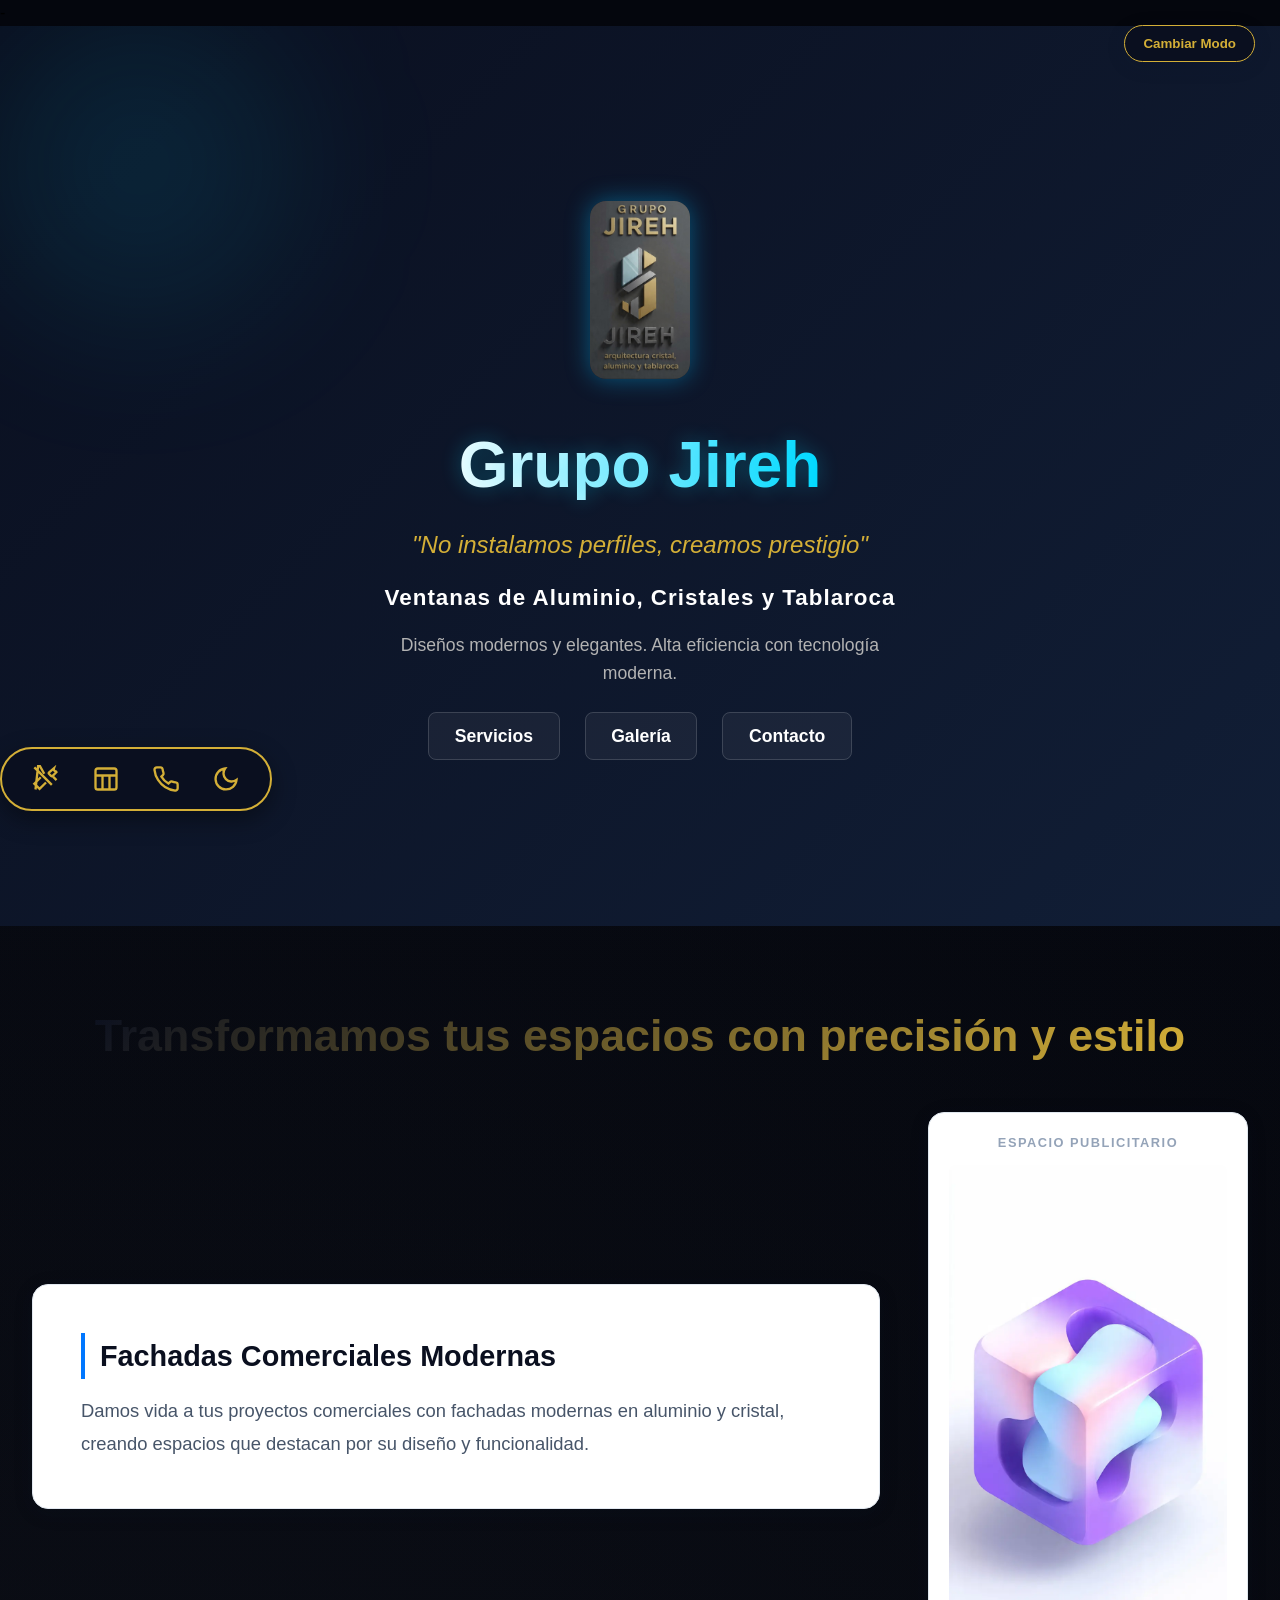
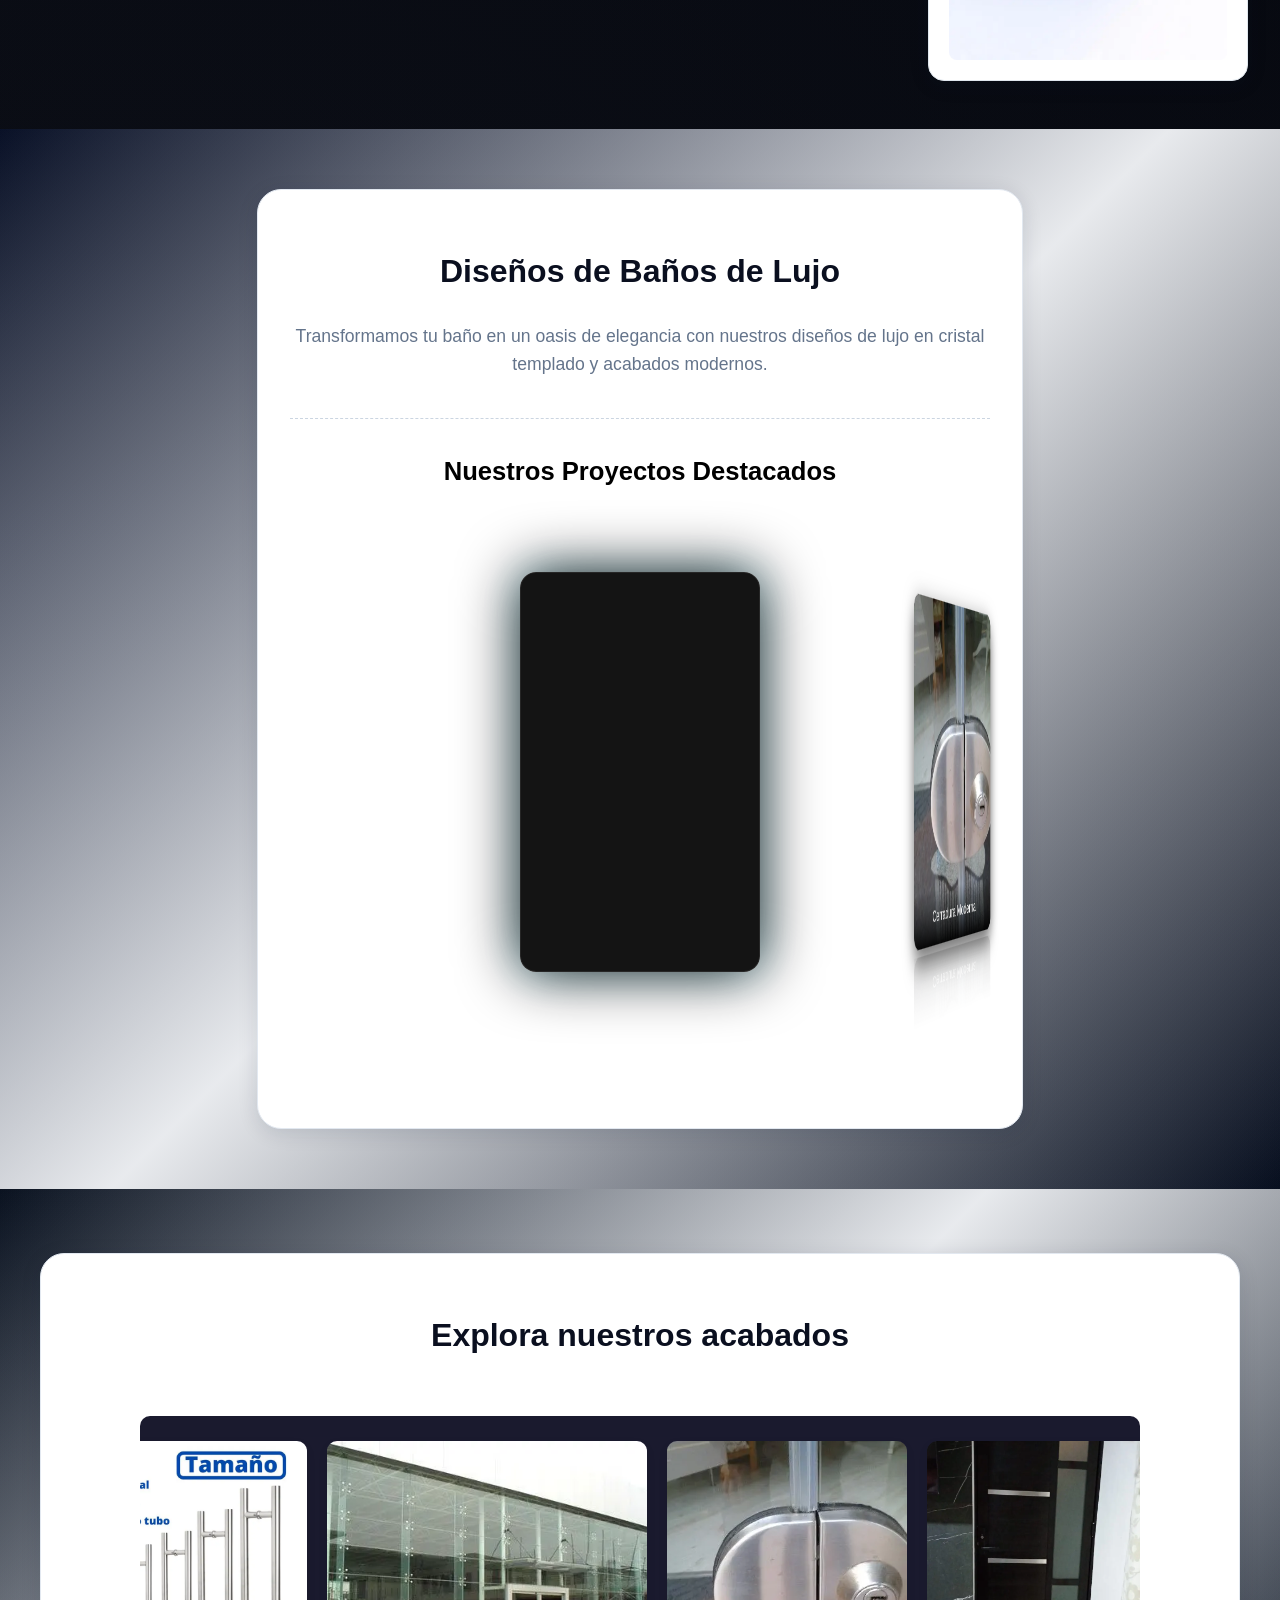
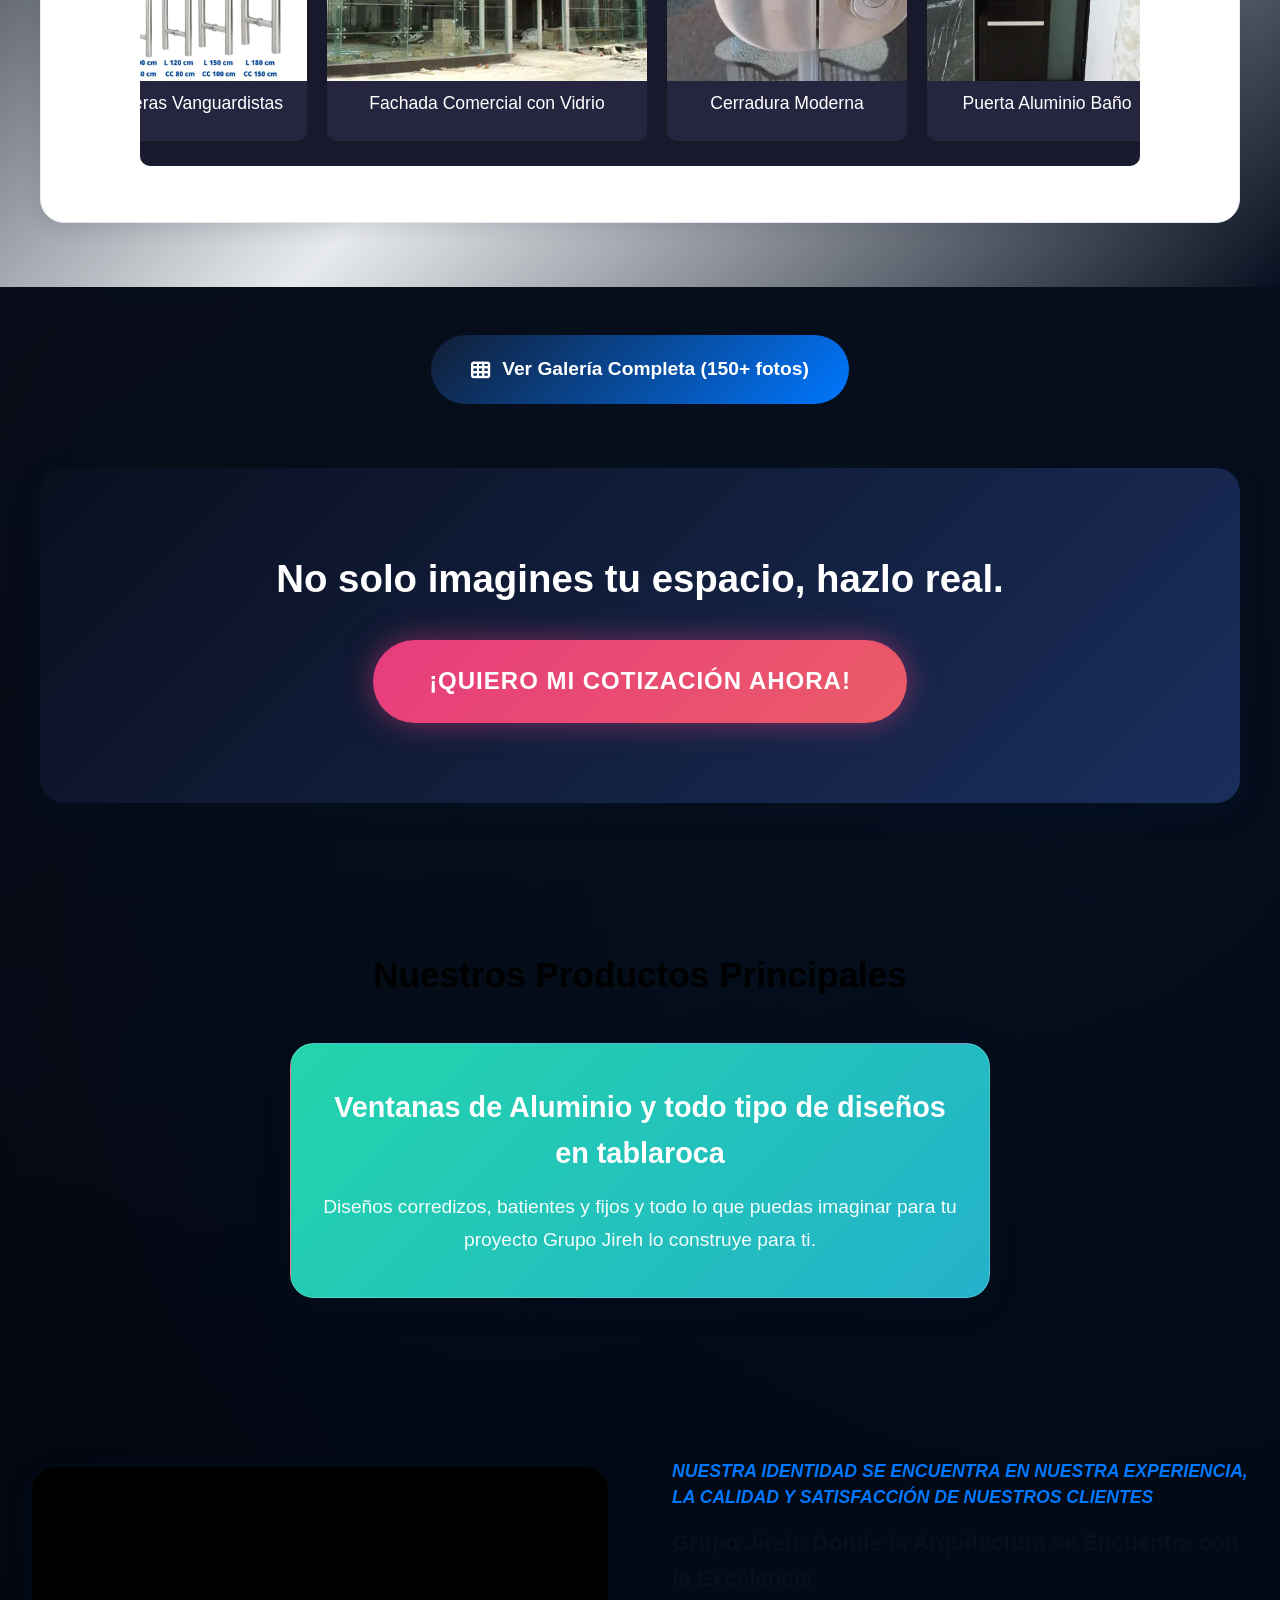
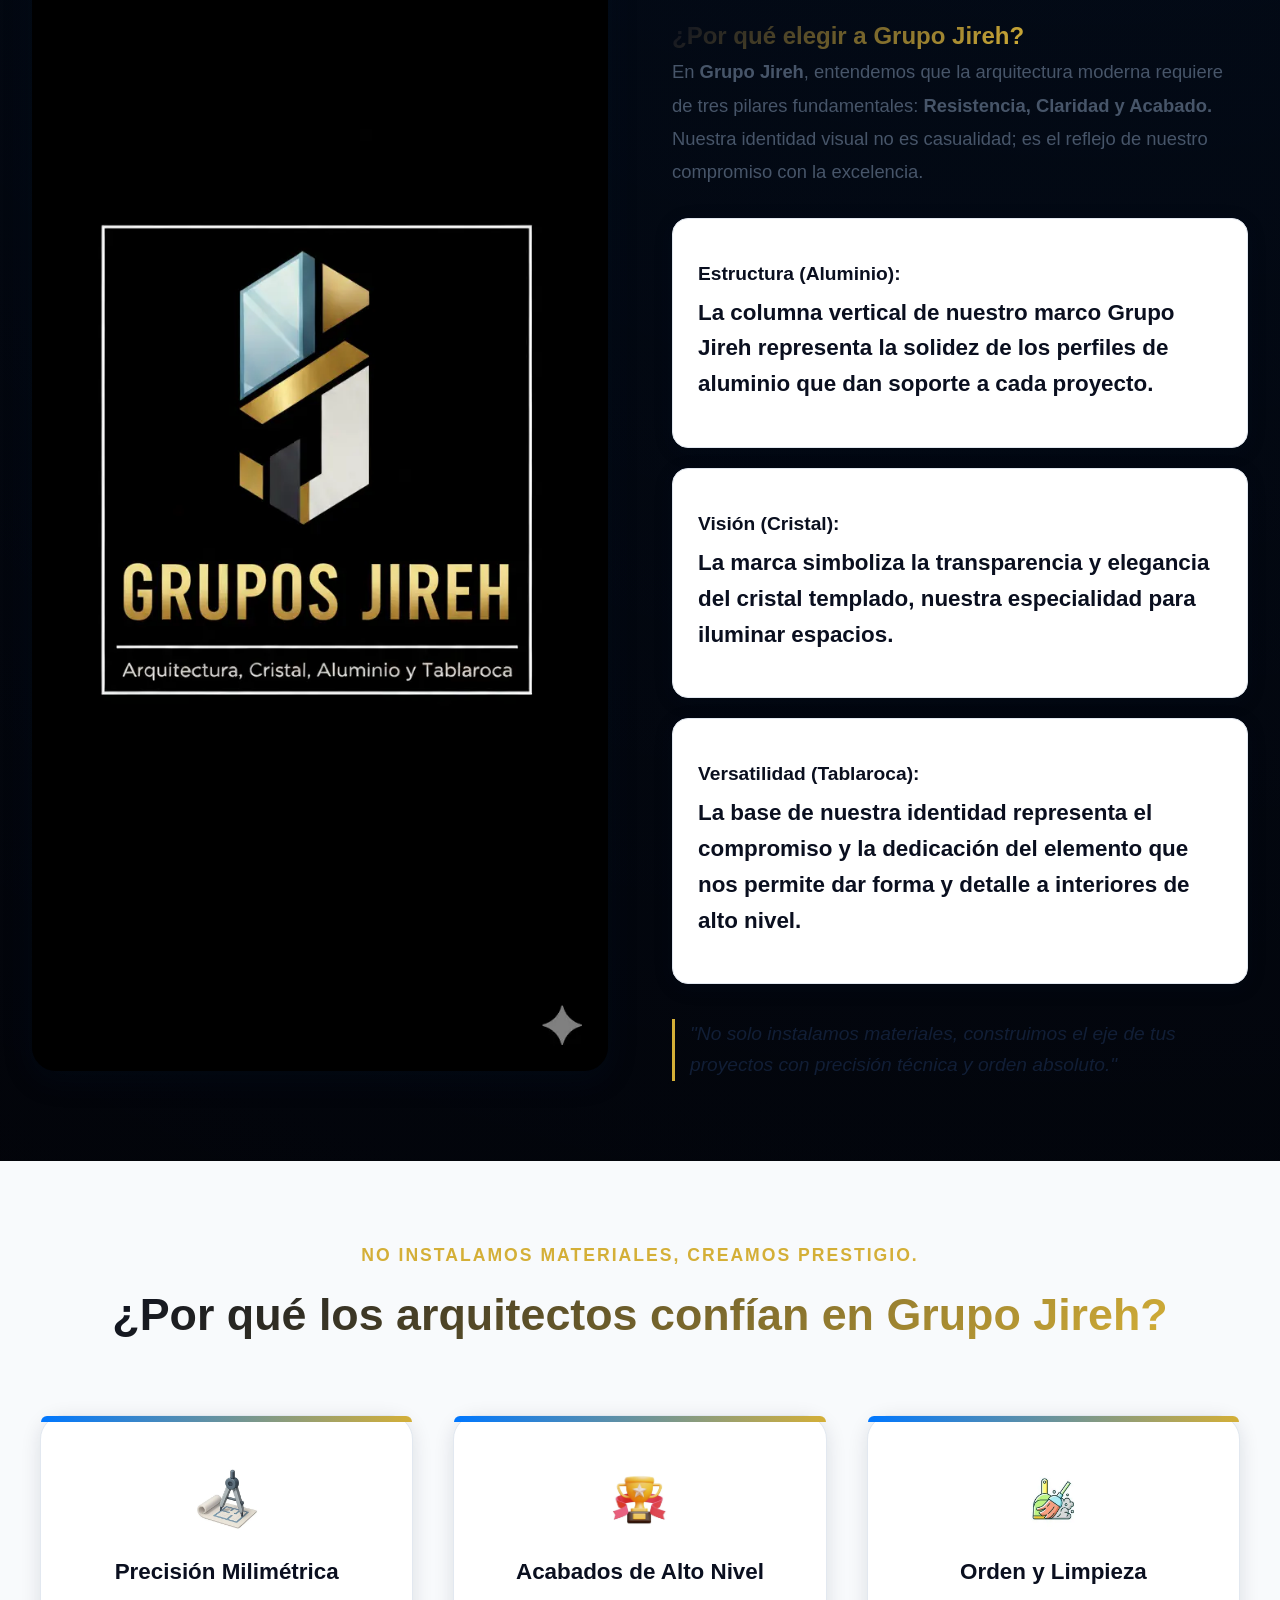
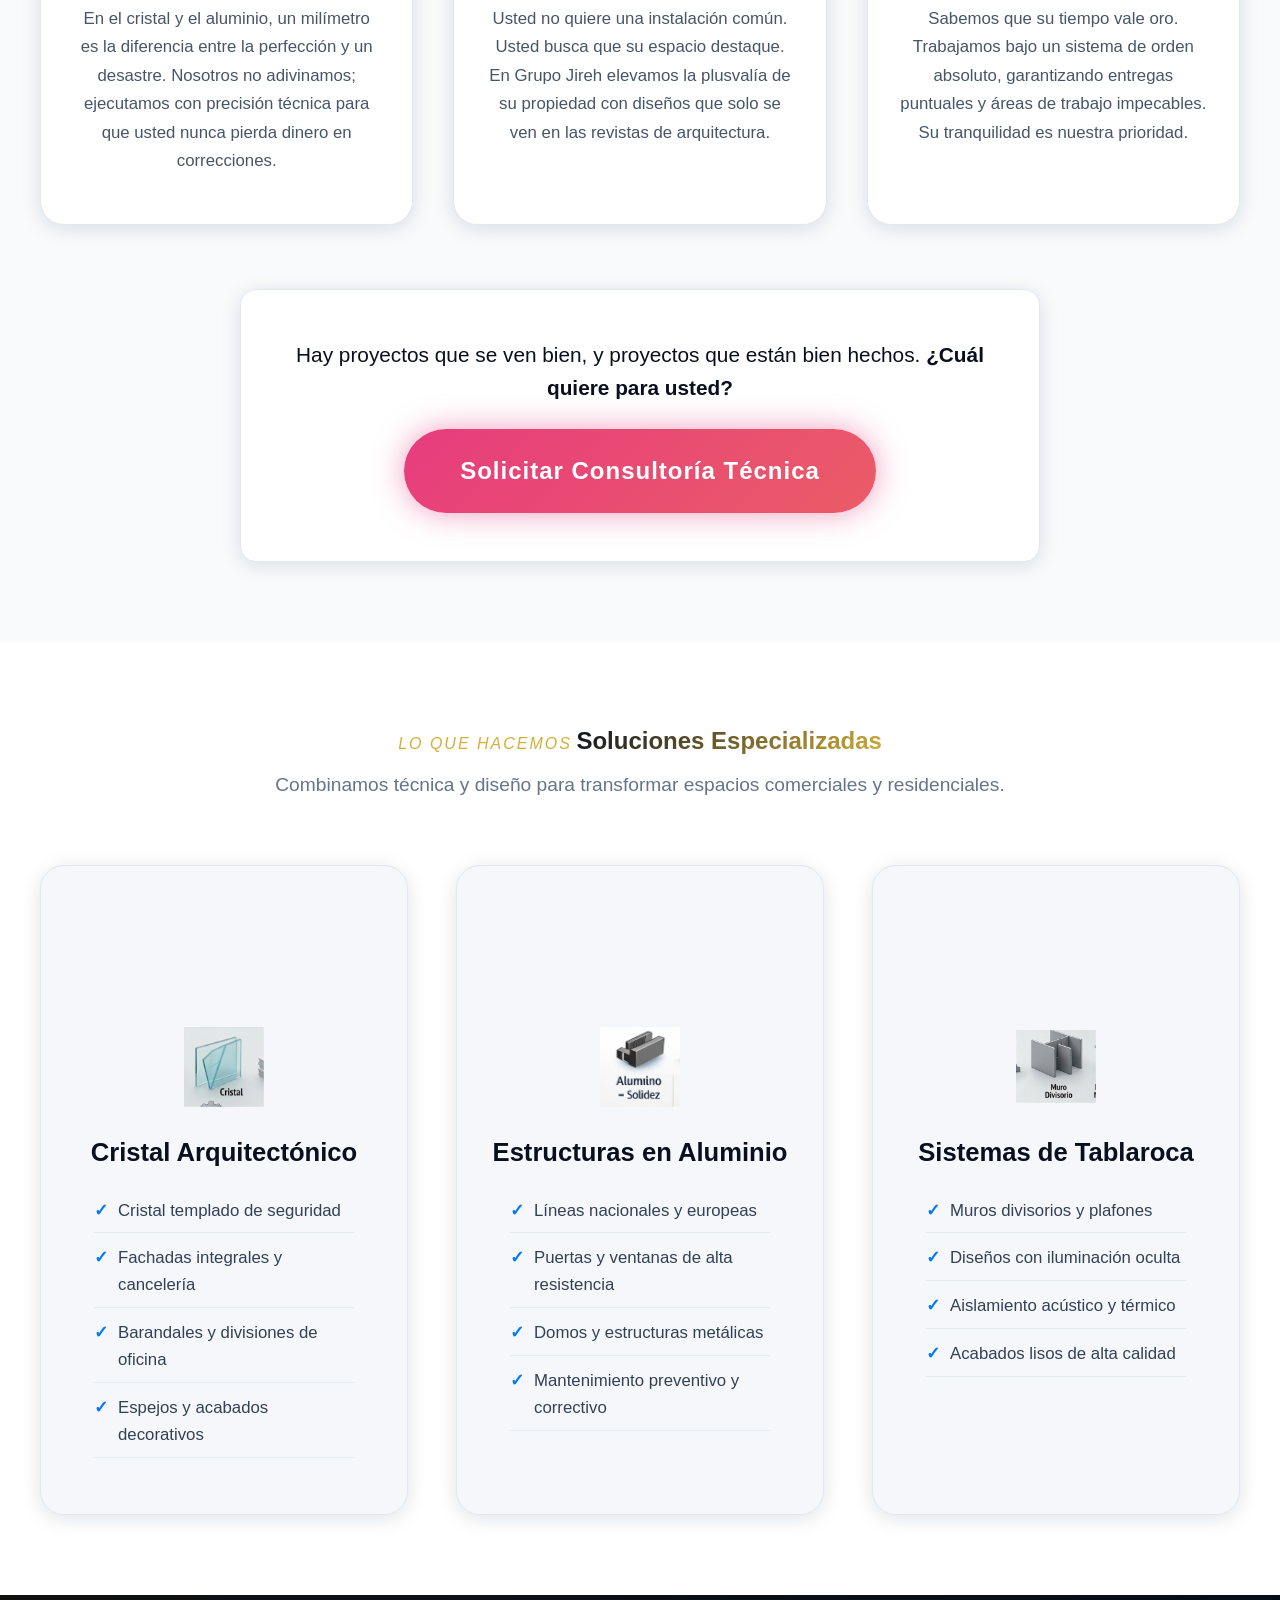
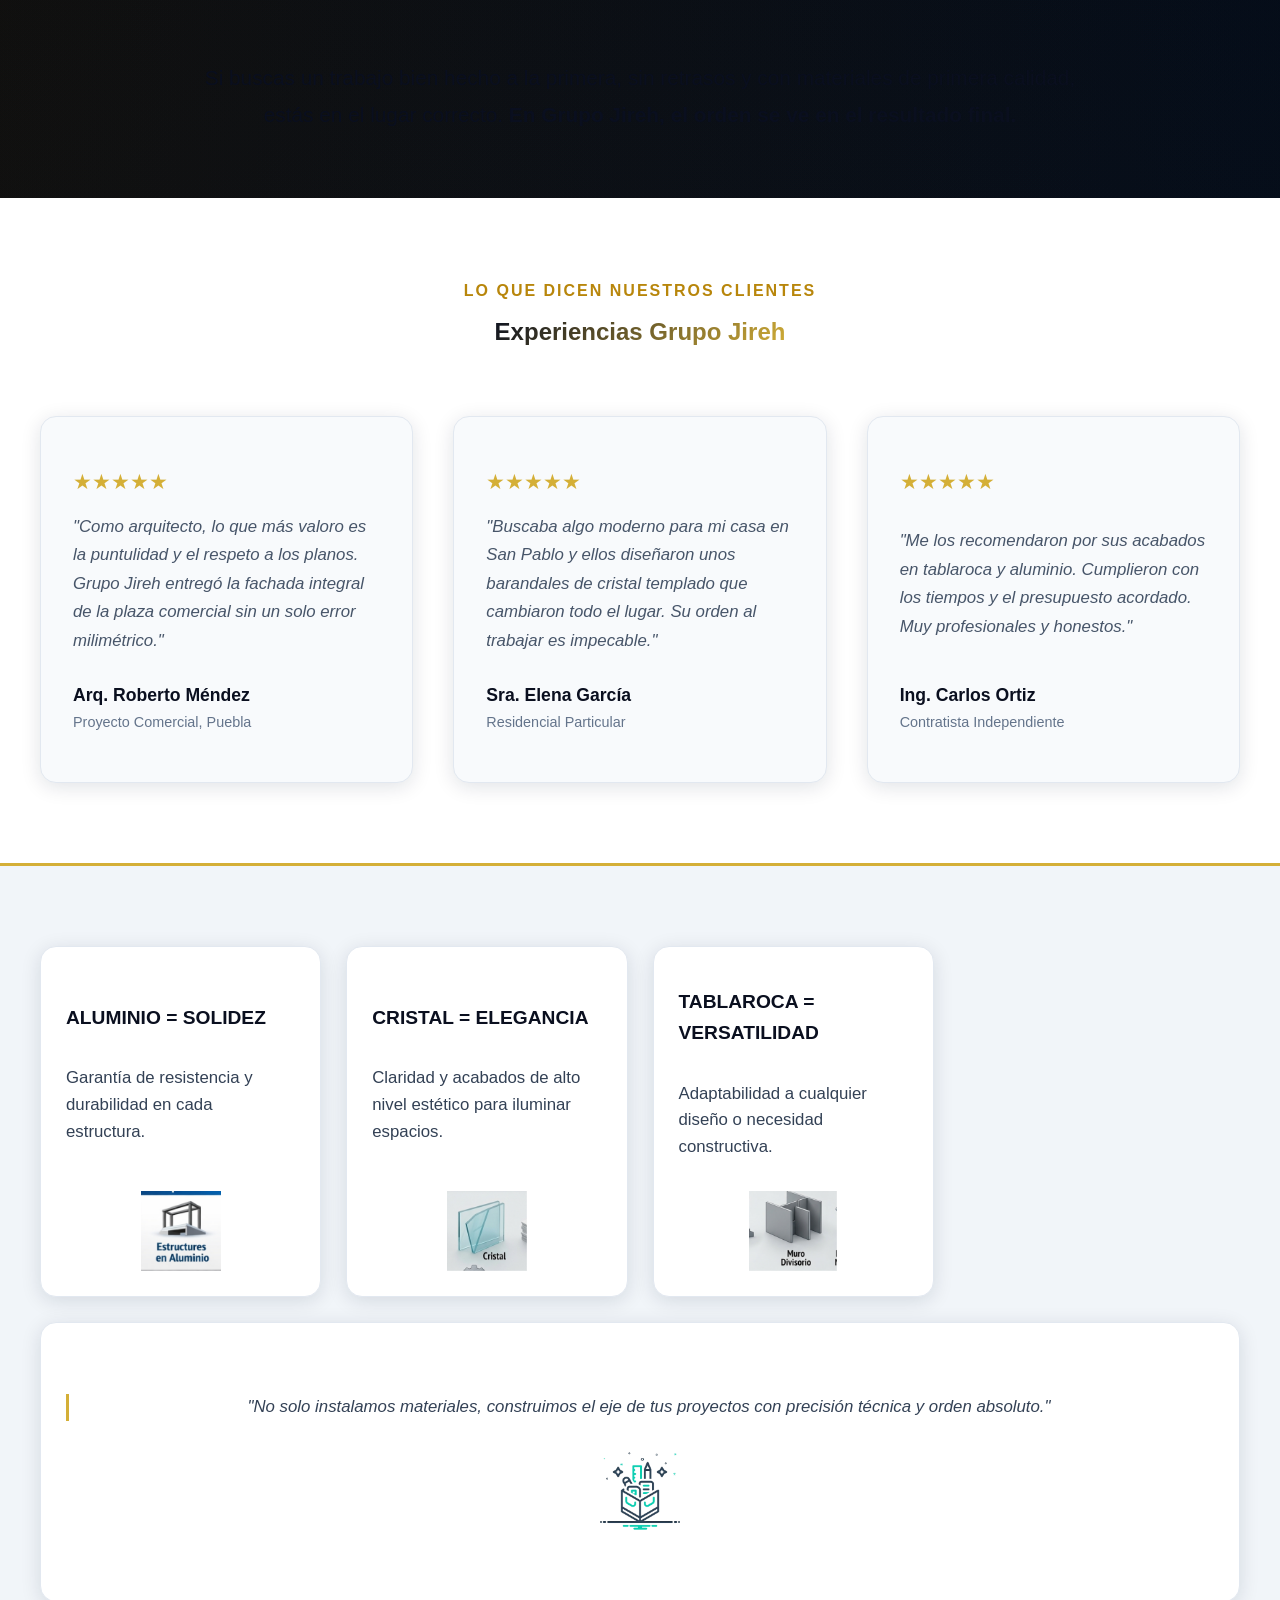
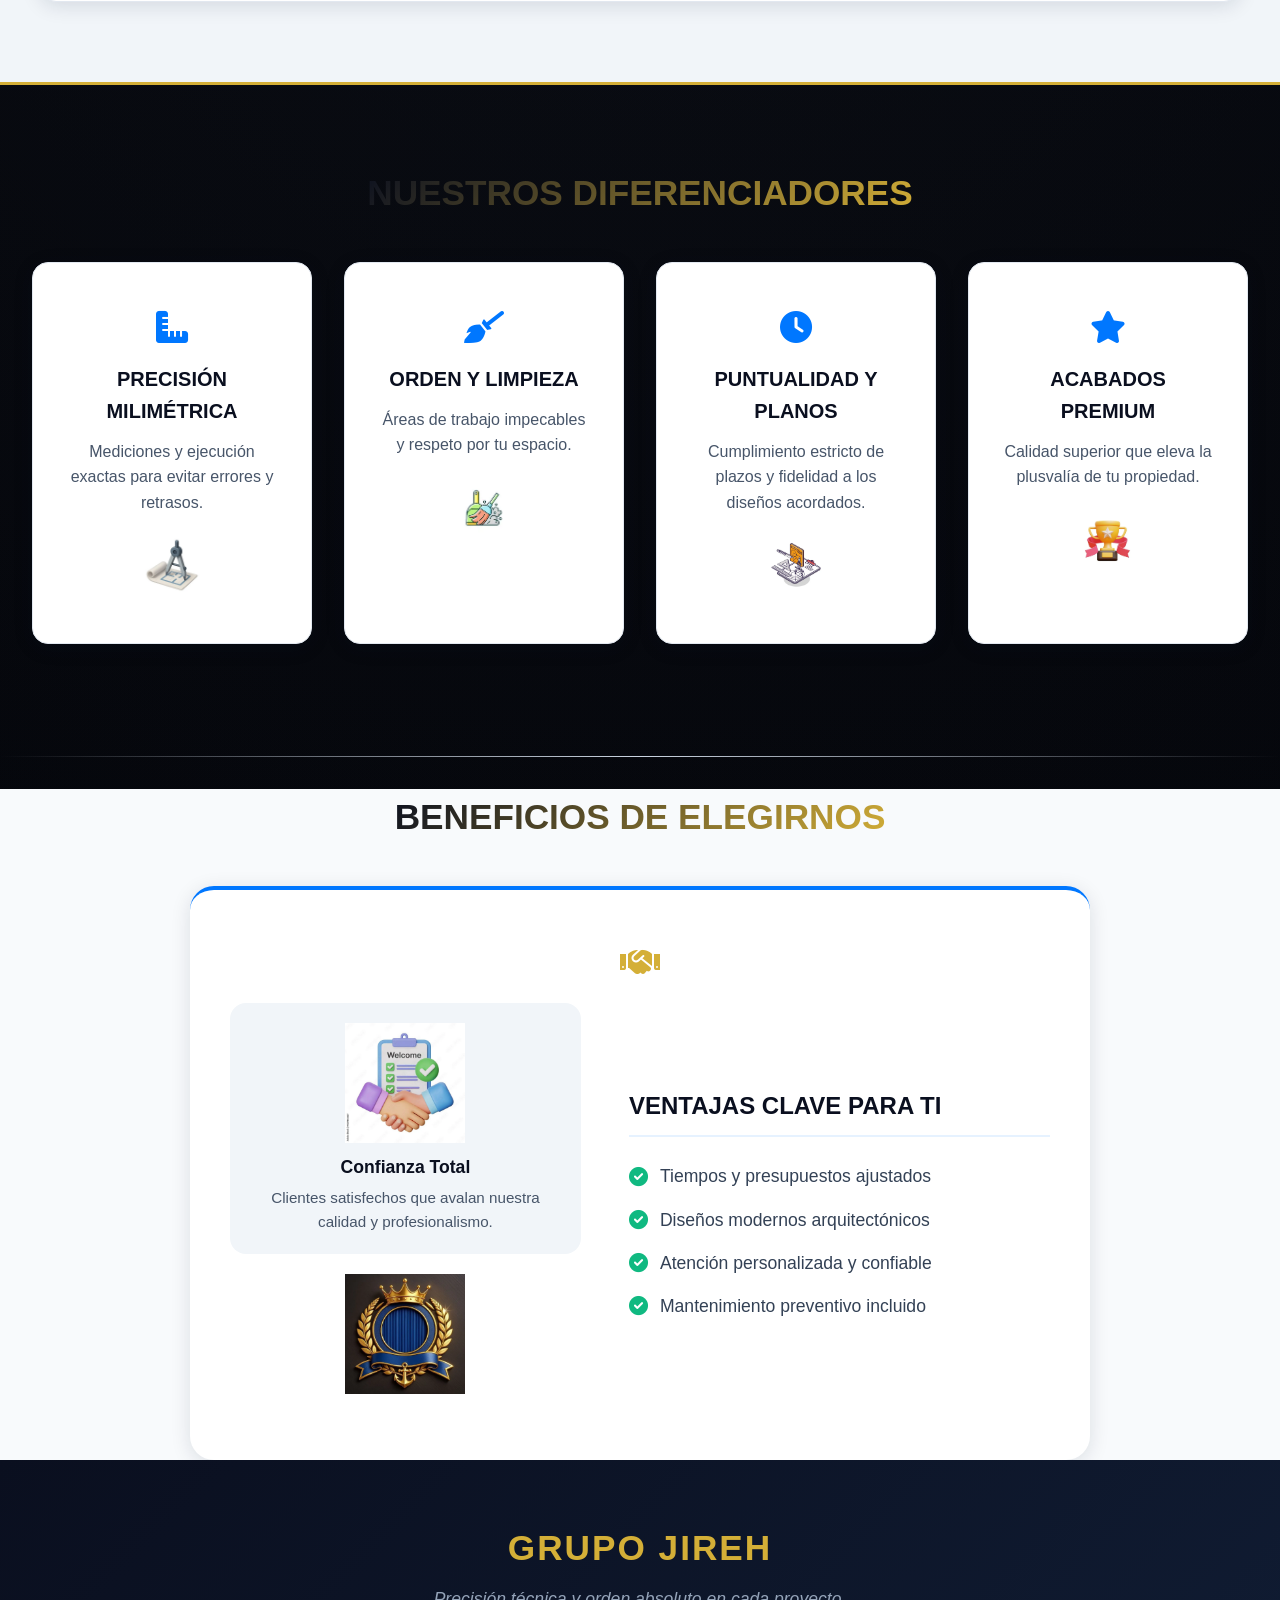
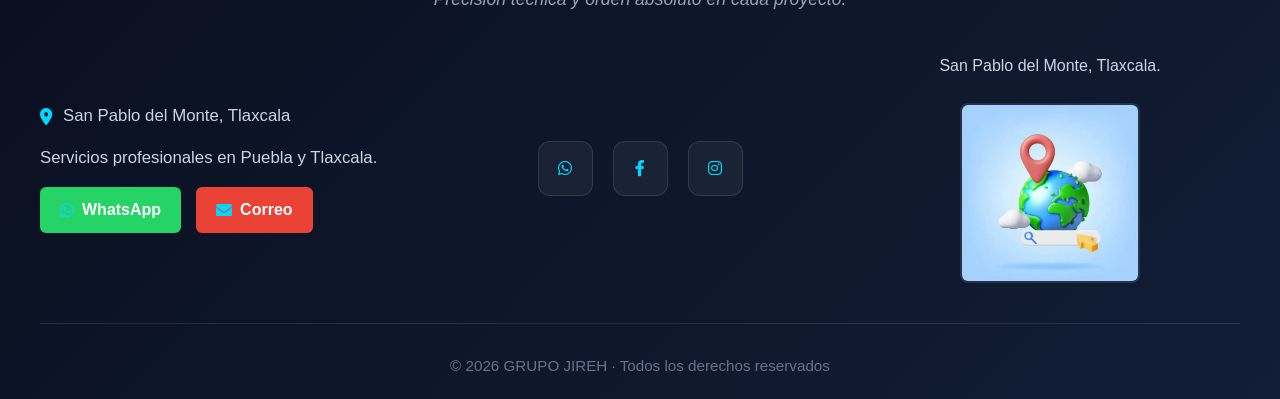
<file: index.html>
<!DOCTYPE html>
<html lang="es">

<head>
    <meta charset="UTF-8">
    <meta name="viewport" content="width=device-width, initial-scale=1.0">
    <title>Bienvenido a Grupo Jireh</title>
    <link rel="stylesheet" href="https://cdnjs.cloudflare.com/ajax/libs/font-awesome/6.0.0/css/all.min.css">
    <link rel="stylesheet" href="caruseles.css">
    -
    <link rel="stylesheet" href="jireh.css">




</head>

<body>
    <header>
        <div class="header-principal">
            <div class="hero-section">
                <div class="cuadro-titulo">
                    <img src="imagen/logo-grtis-jire.webp" alt="Logo Grupo Jireh - Soluciones en aluminio y cristal"
                        loading="lazy" width="100" height="100">
                    <h2 class="texto-cian-logo">Grupo Jireh</h2>
                    <h3 class="subtitulo">"No instalamos perfiles, creamos prestigio"</h3>
                    <h4>Ventanas de Aluminio, Cristales y Tablaroca</h4>
                    <p>Diseños modernos y elegantes. Alta eficiencia con tecnología moderna.</p>
                    <nav class="navbar">
                        <ul class="navbar-links">
                            <li><a href="productos.html">Servicios</a></li>
                            <li><a href="galeria-2026.html">Galería</a></li>
                            <li><a href="#contacto">Contacto</a></li>
                        </ul>
                    </nav>
                </div>
            </div>
        </div>
    </header>

    <section class="lomejor">
        <div class="contenedor-lomejor">
            <h2 class="titulo-galeria">Transformamos tus espacios con precisión y estilo</h2>
        </div>
        <div class="seccion-info-flex">
            <div class="texto-columna">
                <h3>Fachadas Comerciales Modernas</h3>
                <p>Damos vida a tus proyectos comerciales con fachadas modernas en aluminio y cristal, creando espacios
                    que destacan por su diseño y funcionalidad.</p>
            </div>
            <aside class="ad-container ad-sidebar-standard">
                <p class="ad-label">Espacio Publicitario</p>
                <a href="#contacto">
                    <img src="imagen/icono-grupo-jireh/cubo-moderno.webp" alt="Publicidad Grupo Jireh" class="ad-image">
                </a>
            </aside>
        </div>
    </section>

    <section class="seccion-galeria" id="galeria">
        <div class="contenedor-galeria">
            <div class="card-galeria">
                <h3>Diseños de Baños de Lujo</h3>
                <p>Transformamos tu baño en un oasis de elegancia con nuestros diseños de lujo en cristal templado y
                    acabados modernos.</p>

                <div class="proyectos-destacados">
                    <h2>Nuestros Proyectos Destacados</h2>
                    <div id="carrusel-proyectos-3d"></div>
                    <div class="controles-3d">
                        <!---    <button id="btn-anterior-3d" class="btn-nav">❮</button>   -->
                        <!---   <button id="btn-siguiente-3d" class="btn-nav">❯</button>   -->
                    </div>
                </div>
            </div>
        </div>
    </section>

    <section class="seccion-galeria">
        <div class="card-galeria">
            <h3>Explora nuestros acabados</h3>
            <div class="filtros-galeria"></div>
            <div id="carrusel-simple"></div>
        </div>
    </section>

    <div class="contenedor-ver-mas">
        <a href="galeria-2026.html" class="btn-ver-mas">
            <i class="fas fa-th"></i> Ver Galería Completa (150+ fotos)
        </a>
    </div>

    <section class="cotisar">
        <div class="contenedor-cotizar">
            <p class="frase-incitadora">No solo imagines tu espacio, hazlo real.</p>
            <a href="https://wa.me/522226597804" class="btn-psicologico">¡QUIERO MI COTIZACIÓN AHORA!</a>
        </div>
    </section>


    <section id="productos">
        <h3>Nuestros Productos Principales</h3>
        <div class="tarjeta-producto">
            <h4>Ventanas de Aluminio y todo tipo de diseños en tablaroca</h4>
            <p>Diseños corredizos, batientes y fijos y todo lo que puedas imaginar para tu proyecto Grupo Jireh lo
                construye para ti.</p>
        </div>
    </section>

    <section id="nosotros" class="seccion-premium">
        <div class="contenedor-nosotros">
            <div class="columna-imagen">
                <img src="imagen/logo-jireh.webp" alt="Logotipo Grupo Jireh" class="logo-nosotros">
            </div>

            <div class="columna-texto">
                <span class="subtitulo">Nuestra Identidad se encuentra en nuestra experiencia, la calidad y satisfacción
                    de nuestros clientes</span>
                <p>Grupo Jireh: Donde la Arquitectura se Encuentra con la Excelencia</p>
                <h2>¿Por qué elegir a Grupo Jireh?</h2>

                <p class="descripcion-principal">
                    En <strong>Grupo Jireh</strong>, entendemos que la arquitectura moderna requiere de tres pilares
                    fundamentales:
                    <strong>Resistencia, Claridad y Acabado.</strong> Nuestra identidad visual no es casualidad; es el
                    reflejo de nuestro compromiso con la excelencia.
                </p>

                <div class="puntos-clave">
                    <div class="item-clave">
                        <div class="linea-color aluminio"></div>
                        <p><strong>Estructura (Aluminio):</strong> La columna vertical de nuestro marco Grupo Jireh
                            representa la solidez de los perfiles de aluminio que dan soporte a cada proyecto.</p>
                    </div>
                    <div class="item-clave">
                        <div class="linea-color cristal"></div>
                        <p><strong>Visión (Cristal):</strong> La marca simboliza la transparencia y elegancia del
                            cristal templado, nuestra especialidad para iluminar espacios.</p>
                    </div>
                    <div class="item-clave">
                        <div class="linea-color tablaroca"></div>
                        <p><strong>Versatilidad (Tablaroca):</strong> La base de nuestra identidad representa el
                            compromiso y la dedicación del elemento que nos permite dar forma y detalle a interiores de
                            alto nivel.</p>
                    </div>
                </div>

                <p class="frase-cierre">
                    <em>"No solo instalamos materiales, construimos el eje de tus proyectos con precisión técnica y
                        orden absoluto."</em>
                </p>
            </div>
        </div>
    </section>
    <section class="quienes-somos-psicologia">
        <div class="contenedor-branding">
            <div class="encabezado-impacto">
                <span class="tagline">No instalamos materiales, creamos prestigio.</span>
                <h2>¿Por qué los arquitectos confían en Grupo Jireh?</h2>
            </div>

            <div class="contenido-psicologico">
                <div class="card-mente">
                    <img src="imagen/icono-grupo-jireh/icono-precision.webp" alt="Precisión Milimétrica">
                    <h3>Precisión Milimétrica</h3>
                    <p>En el cristal y el aluminio, un milímetro es la diferencia entre la perfección y un
                        desastre. Nosotros no adivinamos; ejecutamos con precisión técnica para que usted
                        nunca pierda dinero en correcciones.</p>
                </div>

                <div class="card-mente">
                    <img src="imagen/icono-grupo-jireh/icono-acabados-premium.webp" alt="Acabados de Alto Nivel">
                    <h3>Acabados de Alto Nivel</h3>
                    <p>Usted no quiere una instalación común. Usted busca que su espacio destaque. En Grupo
                        Jireh elevamos la plusvalía de su propiedad con diseños que solo se ven en las
                        revistas de arquitectura.</p>
                </div>

                <div class="card-mente">
                    <img src="imagen/icono-grupo-jireh/icono-de-limpieza.webp" alt="Orden y Limpieza">
                    <h3>Orden y Limpieza</h3>
                    <p>Sabemos que su tiempo vale oro. Trabajamos bajo un sistema de orden absoluto,
                        garantizando entregas puntuales y áreas de trabajo impecables. Su tranquilidad es
                        nuestra prioridad.</p>
                </div>
            </div>

            <div class="cierre-llamada">
                <p>Hay proyectos que se ven bien, y proyectos que están bien hechos. <strong>¿Cuál quiere
                        para usted?</strong></p>
                <a href="https://wa.me/522226597804" class="btn-psicologico">Solicitar Consultoría
                    Técnica</a>
            </div>
        </div>
    </section>

    <section id="servicios" class="servicios-premium">
        <div class="contenedor-servicios">
            <div class="encabezado-servicios">
                <span class="subtitulo">Lo que hacemos</span>
                <h2>Soluciones Especializadas</h2>
                <p>Combinamos técnica y diseño para transformar espacios comerciales y residenciales.</p>
            </div>

            <div class="grid-servicios">
                <div class="tarjeta-servicio">
                    <div class="icono-servicio cristal-icon"></div>
                    <img src="imagen/icono-grupo-jireh/icono-cristal-elegante.webp" alt="Cristal templado de seguridad"
                        class="icono-servicio">
                    <h3>Cristal Arquitectónico</h3>
                    <ul>
                        <li>Cristal templado de seguridad</li>
                        <li>Fachadas integrales y cancelería</li>
                        <li>Barandales y divisiones de oficina</li>
                        <li>Espejos y acabados decorativos</li>
                    </ul>
                </div>

                <div class="tarjeta-servicio">
                    <div class="icono-servicio aluminio-icon"></div>
                    <img src="imagen/icono-grupo-jireh/icono-aluminio-solides.webp" alt="Aluminio de alta calidad"
                        class="icono-servicio">
                    <h3>Estructuras en Aluminio</h3>
                    <ul>
                        <li>Líneas nacionales y europeas</li>
                        <li>Puertas y ventanas de alta resistencia</li>
                        <li>Domos y estructuras metálicas</li>
                        <li>Mantenimiento preventivo y correctivo</li>
                    </ul>
                </div>

                <div class="tarjeta-servicio">
                    <div class="icono-servicio tablaroca-icon"></div>
                    <img src="imagen/icono-grupo-jireh/icono-tablaroca.webp" alt="Tablaroca de alta calidad"
                        class="icono-servicio">
                    <h3>Sistemas de Tablaroca</h3>
                    <ul>
                        <li>Muros divisorios y plafones</li>
                        <li>Diseños con iluminación oculta</li>
                        <li>Aislamiento acústico y térmico</li>
                        <li>Acabados lisos de alta calidad</li>
                    </ul>
                </div>
            </div>
        </div>
    </section>

    <section id="calidad" class="seccion-calidad">
        <p class="resumen-final">
            Si buscas un trabajo bien hecho a la primera, sin retrasos y con materiales de primera calidad, estás en el
            lugar correcto. <strong>En Grupo Jireh, el orden se ve en el resultado final.</strong>
        </p>
    </section>

    <section class="testimonios-seccion">
        <div class="contenedor-t">
            <span class="subtitulo-dorado">Lo que dicen nuestros clientes</span>
            <h2>Experiencias Grupo Jireh</h2>

            <div class="grid-testimonios">
                <div class="tarjeta-testimonio">
                    <div class="estrellas">★★★★★</div>
                    <p>"Como arquitecto, lo que más valoro es la puntulidad y el respeto a los planos. Grupo Jireh
                        entregó la fachada integral de la plaza comercial sin un solo error milimétrico."</p>
                    <div class="cliente">
                        <strong>Arq. Roberto Méndez</strong>
                        <span>Proyecto Comercial, Puebla</span>
                    </div>
                </div>

                <div class="tarjeta-testimonio">
                    <div class="estrellas">★★★★★</div>
                    <p>"Buscaba algo moderno para mi casa en San Pablo y ellos diseñaron unos barandales de cristal
                        templado que cambiaron todo el lugar. Su orden al trabajar es impecable."</p>
                    <div class="cliente">
                        <strong>Sra. Elena García</strong>
                        <span>Residencial Particular</span>
                    </div>
                </div>

                <div class="tarjeta-testimonio">
                    <div class="estrellas">★★★★★</div>
                    <p>"Me los recomendaron por sus acabados en tablaroca y aluminio. Cumplieron con los tiempos y el
                        presupuesto acordado. Muy profesionales y honestos."</p>
                    <div class="cliente">
                        <strong>Ing. Carlos Ortiz</strong>
                        <span>Contratista Independiente</span>
                    </div>
                </div>
            </div>
        </div>
    </section>

    <section class="puntos-clave-seccion">
        <div class="contenedor-items">
            <div class="item-clave">
                <div class="linea-color aluminio"></div>
                <p><strong>ALUMINIO = SOLIDEZ</strong><br>Garantía de resistencia y durabilidad en cada estructura.</p>
                <img src="imagen/icono-grupo-jireh/icono-estructura-aluminio.jpeg" alt="Aluminio" class="imagen-clave">
            </div>

            <div class="item-clave">
                <div class="linea-color cristal"></div>
                <p><strong>CRISTAL = ELEGANCIA</strong><br>Claridad y acabados de alto nivel estético para iluminar
                    espacios.</p>
                <img src="imagen/icono-grupo-jireh/icono-cristal-elegante.webp" alt="Cristal" class="imagen-clave">
            </div>

            <div class="item-clave">
                <div class="linea-color tablaroca"></div>
                <p><strong>TABLAROCA = VERSATILIDAD</strong><br>Adaptabilidad a cualquier diseño o necesidad
                    constructiva.</p>
                <img src="imagen/icono-grupo-jireh/icono-tablaroca.webp" alt="Tablaroca" class="imagen-clave">
            </div>

            <div class="item-clave frase-final">
                <p class="frase-cierre">
                    <em>"No solo instalamos materiales, construimos el eje de tus proyectos con precisión técnica y
                        orden absoluto."</em>
                </p>
                <img src="imagen/icono-grupo-jireh/icono-de-orden.webp" alt="Orden y precisión" class="imagen-clave">
            </div>
        </div>
    </section>

    <section id="diferenciadores" class="seccion-diferenciadores">
        <h3 class="titulo-seccion">NUESTROS DIFERENCIADORES</h3>
        <div class="grid-diferenciadores">
            <div class="tarjeta-dif">
                <i class="fas fa-ruler-combined fa-2x"></i>
                <h3>PRECISIÓN MILIMÉTRICA</h3>
                <p>Mediciones y ejecución exactas para evitar errores y retrasos.</p>
                <img src="imagen/icono-grupo-jireh/icono-precision.webp" alt="Precisión">
            </div>
            <div class="tarjeta-dif">
                <i class="fas fa-broom fa-2x"></i>
                <h3>ORDEN Y LIMPIEZA</h3>
                <p>Áreas de trabajo impecables y respeto por tu espacio.</p>
                <img src="imagen/icono-grupo-jireh/icono-de-limpieza.webp" alt="Limpieza">
            </div>
            <div class="tarjeta-dif">
                <i class="fas fa-clock fa-2x"></i>
                <h3>PUNTUALIDAD Y PLANOS</h3>
                <p>Cumplimiento estricto de plazos y fidelidad a los diseños acordados.</p>
                <img src="imagen/icono-grupo-jireh/icono-de-planos.webp" alt="Planos">
            </div>
            <div class="tarjeta-dif">
                <i class="fas fa-star fa-2x"></i>
                <h3>ACABADOS PREMIUM</h3>
                <p>Calidad superior que eleva la plusvalía de tu propiedad.</p>
                <img src="imagen/icono-grupo-jireh/icono-acabados-premium.webp" alt="Acabados">
            </div>
        </div>
    </section>

    <hr class="divisor-sutil">

    <div class="bloque-beneficios-total">
        <h2 class="titulo-beneficios">BENEFICIOS DE ELEGIRNOS</h2>
        <div class="grid-beneficios-layout">
            <div class="beneficio-destacado">
                <i class="fas fa-handshake fa-2x" aria-label="Nuestra confianza contigo"></i>
                <div class="contenedor-flex-ventajas">
                    <div class="bloque-visual-imagenes">
                        <div class="unidad-confianza">
                            <img src="imagen/icono-grupo-jireh/icono-atencion-confiable.webp" alt="Confianza"
                                class="img-beneficio-foto" loading="lazy">
                            <p class="subtexto-confianza">Confianza Total</p>
                            <p>Clientes satisfechos que avalan nuestra calidad y profesionalismo.</p>
                        </div>
                        <img src="imagen/icono-grupo-jireh/icono-de-beneficios.webp" alt="Beneficios"
                            class="img-beneficio-foto" loading="lazy">
                    </div>
                    <div class="bloque-contenido-texto">
                        <h3>VENTAJAS CLAVE PARA TI</h3>
                        <ul class="lista-check" role="list">
                            <li><i class="fas fa-check-circle" aria-hidden="true"></i> Tiempos y presupuestos ajustados
                            </li>
                            <li><i class="fas fa-check-circle" aria-hidden="true"></i> Diseños modernos arquitectónicos
                            </li>
                            <li><i class="fas fa-check-circle" aria-hidden="true"></i> Atención personalizada y
                                confiable</li>
                            <li><i class="fas fa-check-circle" aria-hidden="true"></i> Mantenimiento preventivo incluido
                            </li>
                        </ul>
                    </div>
                </div>
            </div>
        </div>
    </div>
    <footer class="footer-jireh moderno">
        <div class="contenedor-footer">

            <!-- 🔹 MARCA PRINCIPAL (SIEMPRE ARRIBA Y DESTACADO) -->
            <div class="bloque-marca">
                <h2 class="logo-footer">GRUPO JIREH</h2>
                <p class="eslogan">Precisión técnica y orden absoluto en cada proyecto.</p>
            </div>

            <!-- 🔹 CONTENIDO PRINCIPAL EN FILA -->
            <div class="fila-footer">

                <!-- COLUMNA 1: DATOS Y CONTACTO -->
                <div class="bloque-footer">
                    <p class="dato"><i class="fas fa-map-marker-alt"></i> San Pablo del Monte, Tlaxcala</p>
                    <p class="dato">Servicios profesionales en Puebla y Tlaxcala.</p>

                    <div class="botones-accion">
                        <a href="https://wa.me/522226597804" class="btn-llamada" target="_blank"
                            rel="noopener noreferrer">
                            <i class="fab fa-whatsapp"></i> WhatsApp
                        </a>
                        <a href="mailto:grupojireh646@gmail.com" class="btn-llamada correo">
                            <i class="fas fa-envelope"></i> Correo
                        </a>
                    </div>
                </div>

                <!-- COLUMNA 2: ICONOS ANIMADOS (CENTRADOS, DESTACADOS) -->
                <div class="bloque-footer redes-centradas">
                    <div class="iconos-animados">
                        <a href="https://wa.me/522226597804" target="_blank" rel="noopener noreferrer"
                            class="icono-animado" title="Escríbenos por WhatsApp">
                            <video src="imagen/icono-grupo-jireh/mis-icono-animado/mi-icino-whatsapp.mp4" autoplay loop
                                muted aria-label="WhatsApp"
                                onerror="this.style.display='none'; this.insertAdjacentHTML('afterend','<i class=\'fab fa-whatsapp\'></i>')">
                            </video>
                        </a>
                        <a href="https://facebook.com/tu-pagina" target="_blank" rel="noopener noreferrer"
                            class="icono-animado" title="Facebook">
                            <video src="imagen/icono-grupo-jireh/mis-icono-animado/mi-icono-feisbuk.mp4" autoplay loop
                                muted aria-label="Facebook"
                                onerror="this.style.display='none'; this.insertAdjacentHTML('afterend','<i class=\'fab fa-facebook-f\'></i>')">
                            </video>
                        </a>
                        <a href="https://instagram.com/tu-pagina" target="_blank" rel="noopener noreferrer"
                            class="icono-animado" title="Instagram">
                            <video src="imagen/icono-grupo-jireh/mis-icono-animado/mi-icono-intagram.mp4" autoplay loop
                                muted aria-label="Instagram"
                                onerror="this.style.display='none'; this.insertAdjacentHTML('afterend','<i class=\'fab fa-instagram\'></i>')">
                            </video>
                        </a>
                    </div>
                </div>

                <!-- COLUMNA 3: UBICACIÓN + IMAGEN -->
                <div class="bloque-footer ubicacion-bloque">
                    <p>San Pablo del Monte, Tlaxcala.</p>
                    <img src="imagen/icono-grupo-jireh/icono-servicios.webp" alt="Ubicación Grupo Jireh"
                        class="imagen-mapa"
                        onerror="this.src='https://via.placeholder.com/120x90/1E3A8A/FFFFFF?text=Ubicaci%C3%B3n'">
                </div>

            </div>

            <!-- 🔹 LÍNEA FINAL -->
            <div class="copyright">
                <p>&copy; 2026 GRUPO JIREH · Todos los derechos reservados</p>
            </div>

        </div>
    </footer>

    <nav id="menuSeguidor" class="menu-seguidor">

        <a href="productos.html" title="Servicios">
            <svg viewBox="0 0 24 24" width="28" height="28" stroke="#d4af37" stroke-width="2" fill="none">
                <path
                    d="M14.7 6.3a1 1 0 0 0 0 1.4l1.6 1.6a1 1 0 0 0 1.4 0l3.77-3.77a2 2 0 0 1-2.14-.55 2 2 0 0 1-.55-2.14Z" />
                <path d="m18 10 3 3M7.5 10.5 2 16l4.5 4.5 5.5-5.5M10.5 7.5 4-4M17 17 4 4M5 5 2 2M11 11 5 5M3 21 6-6" />
            </svg>
        </a>

        <a href="galeria-2026.html" title="Galería">
            <svg viewBox="0 0 24 24" width="28" height="28" stroke="#d4af37" stroke-width="2" fill="none">
                <rect width="18" height="18" x="3" y="3" rx="2" />
                <path d="M3 9h18M9 21V9M15 21V9" />
            </svg>
        </a>

        <a href="#contacto" title="Contacto">
            <svg viewBox="0 0 24 24" width="28" height="28" stroke="#d4af37" stroke-width="2" fill="none">
                <path
                    d="M22 16.92v3a2 2 0 0 1-2.18 2 19.79 19.79 0 0 1-8.63-3.07 19.5 19.5 0 0 1-6-6 19.79 19.79 0 0 1-3.07-8.67A2 2 0 0 1 4.11 2h3a2 2 0 0 1 2 1.72 12.84 12.84 0 0 0 .7 2.81 2 2 0 0 1-.45 2.11L8.09 9.91a16 16 0 0 0 6 6l1.27-1.27a2 2 0 0 1 2.11-.45 12.84 12.84 0 0 0 2.81.7A2 2 0 0 1 22 16.92z" />
            </svg>
        </a>

        <button id="boton-color" class="btn-menu-seguidor" title="Cambiar Modo">
            <svg viewBox="0 0 24 24" width="28" height="28" stroke="#d4af37" stroke-width="2" fill="none">
                <path d="M21 12.79A9 9 0 1 1 11.21 3 7 7 0 0 0 21 12.79z" />
            </svg>
        </button>

    </nav>

    <button id="boton-color" class="btn-modo">
        Cambiar Modo
    </button>


    <script src="js/datos-galeria.js"></script>
    <script src="js/grupo-jireh.js"></script>
</body>

</html>
</file>
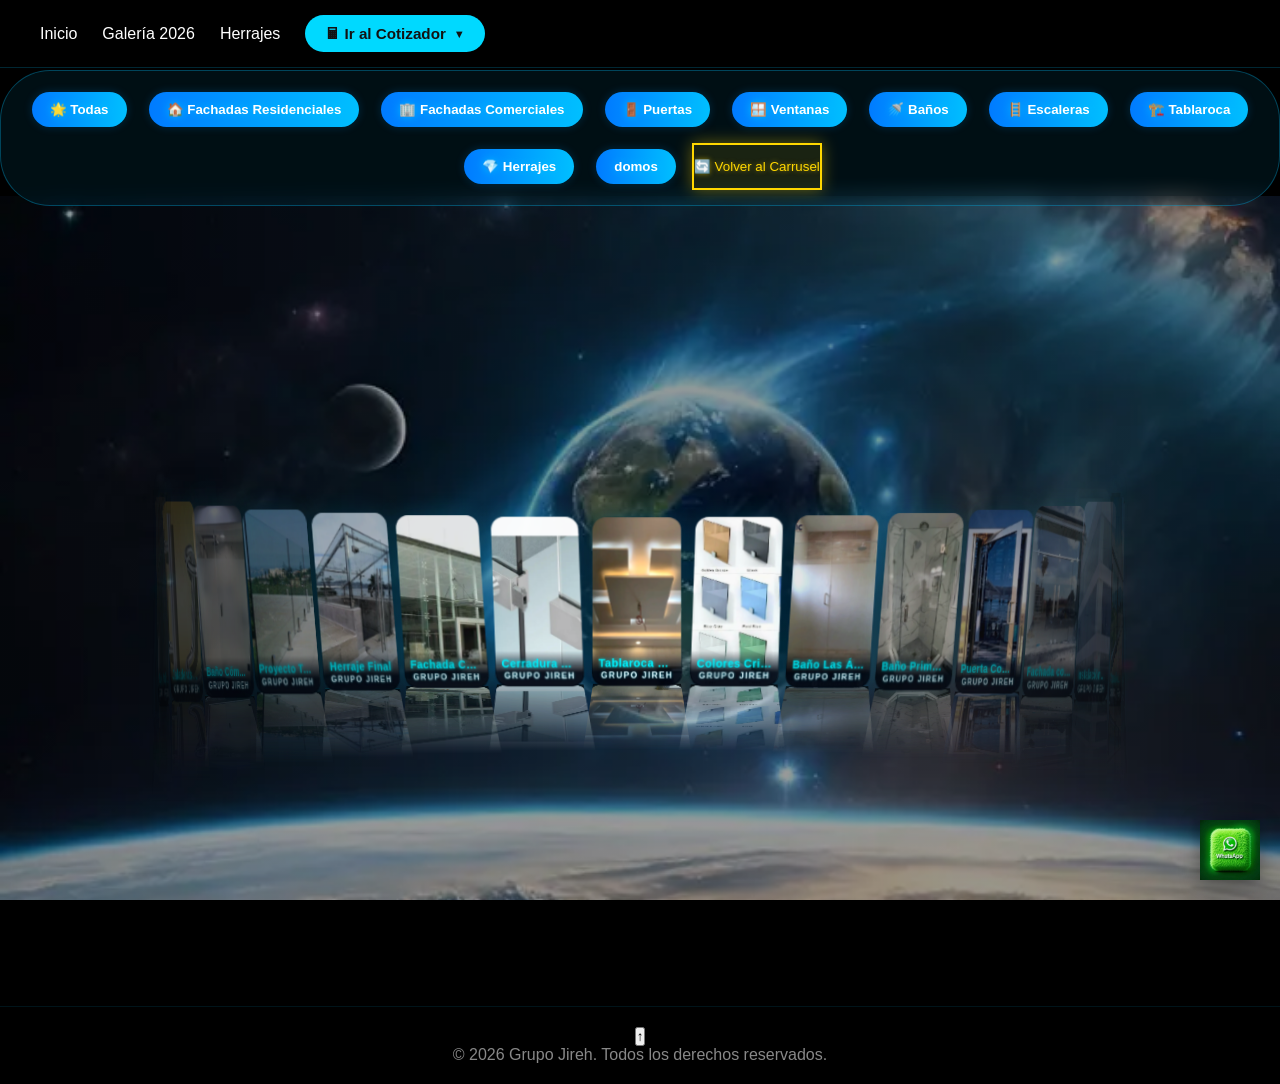
<file: galeria-2026.html>
<!DOCTYPE html>
<html lang="es">

<head>
    <meta charset="UTF-8">
    <meta name="viewport" content="width=device-width, initial-scale=1.0">
    <title>Galería 2026 - Grupo Jireh</title>
    <link rel="stylesheet" href="galeria-2026.css">
</head>

<body>

    <nav class="navegacion-principal">
        <a href="index.html">Inicio</a>
        <a href="galeria-2026.html">Galería 2026</a>
        <a href="productos.html">Herrajes</a>

        <div class="jireh-dropdown">
            <button class="jireh-btn-cotizador shadow">
                <span>🖩 Ir al Cotizador</span>
                <span class="jireh-flecha">▼</span>
            </button>
            <ul class="jireh-dropdown-menu">
                <li class="jireh-menu-titulo">¿Qué deseas presupuestar?</li>
                <li class="jireh-divisor"></li>
                <li>
                    <a class="jireh-menu-item" href="Cotizador-Grupo-Jireh.html?seccion=aluminio">
                        <span class="jireh-icono">🪟</span> Solo Estructura de Aluminio
                    </a>
                </li>
                <li>
                    <a class="jireh-menu-item" href="Cotizador-Grupo-Jireh.html?seccion=cristal">
                        <span class="jireh-icono">💎</span> Cristal Templado Estructural
                    </a>
                </li>
                <li>
                    <a class="jireh-menu-item" href="Cotizador-Grupo-Jireh.html?seccion=tablaroca">
                        <span class="jireh-icono">🧱</span> Trabajos de Tablaroca
                    </a>
                </li>
                <li class="jireh-divisor"></li>
                <li>
                    <a class="jireh-menu-item jireh-item-combinado" href="Cotizador-Grupo-Jireh.html?seccion=combinado">
                        <span class="jireh-icono">✨</span> Proyecto Combinado <small>(Aluminio + Vidrio)</small>
                    </a>
                </li>
            </ul>
        </div>
    </nav>


    <div class="contenedor-botones-filtros">
        <button class="btn-filtro-2026" data-categoria="todos">🌟 Todas</button>
        <button class="btn-filtro-2026" data-categoria="fachadas-recidenciales">🏠 Fachadas Residenciales</button>
        <button class="btn-filtro-2026" data-categoria="fachadas-comerciales">🏢 Fachadas Comerciales</button>
        <button class="btn-filtro-2026" data-categoria="puertas-aluminio">🚪 Puertas</button>
        <button class="btn-filtro-2026" data-categoria="ventanas-modernas">🪟 Ventanas</button>
        <button class="btn-filtro-2026" data-categoria="banos-lujo">🚿 Baños</button>
        <button class="btn-filtro-2026" data-categoria="escaleras-barandales">🪜 Escaleras</button>
        <button class="btn-filtro-2026" data-categoria="tablaroca">🏗️ Tablaroca</button>
        <button class="btn-filtro-2026" data-categoria="herrajes-grupo-jireh">💎 Herrajes</button>
        <button class="btn-filtro-2026" data-categoria="domos">domos</button>
        <button id="btn-regresar-carrusel" class="btn-especial">🔄 Volver al Carrusel</button>
    </div>

    <section id="contenedor-escena-inmersiva" class="seccion-galeria-jireh-vr">
        <div id="escena-showroom" class="grupo-visual">
            <div class="fondo-universo"></div>

            <div class="mundo-3D-jireh">
                <div id="vr-carrusel-paneles"></div>
                <div id="vr-carrusel-reflejos"></div>
            </div>
        </div>
    </section>

    <div id="galeria-cuadratica" class="seccion-grid-oculta">
        <div id="contenedor-grid" class="grid-proyectos-2026"> </div>
    </div>

    <div id="fotoModal" class="modal-jireh">
        <span class="cerrar-modal">&times;</span>
        <img id="imgFull" class="modal-contenido">
    </div>



    <script src="js/datos-galeria.js"></script>
    <!--  <script src="js/app-2galeria.js"></script>   -->
    <script src="js/app-galeria.js"></script>
    <a href="https://wa.me/52XXXXXXXXXX?text=Hola%20Grupo%20Jireh,%20me%20interesa%20una%20cotizaci%C3%B3n"
        class="boton-whatsapp" target="_blank">
        <img src="imagen/icono-grupo-jireh/mi-icono-whastapp.webp" alt="WhatsApp">
    </a>


    <footer>
        <button id="btnVolverArriba" onclick="window.scrollTo({top:0, behavior:'smooth'})">↑</button>
        <p>&copy; 2026 Grupo Jireh. Todos los derechos reservados.</p>
    </footer>

</body>

</html>
</file>
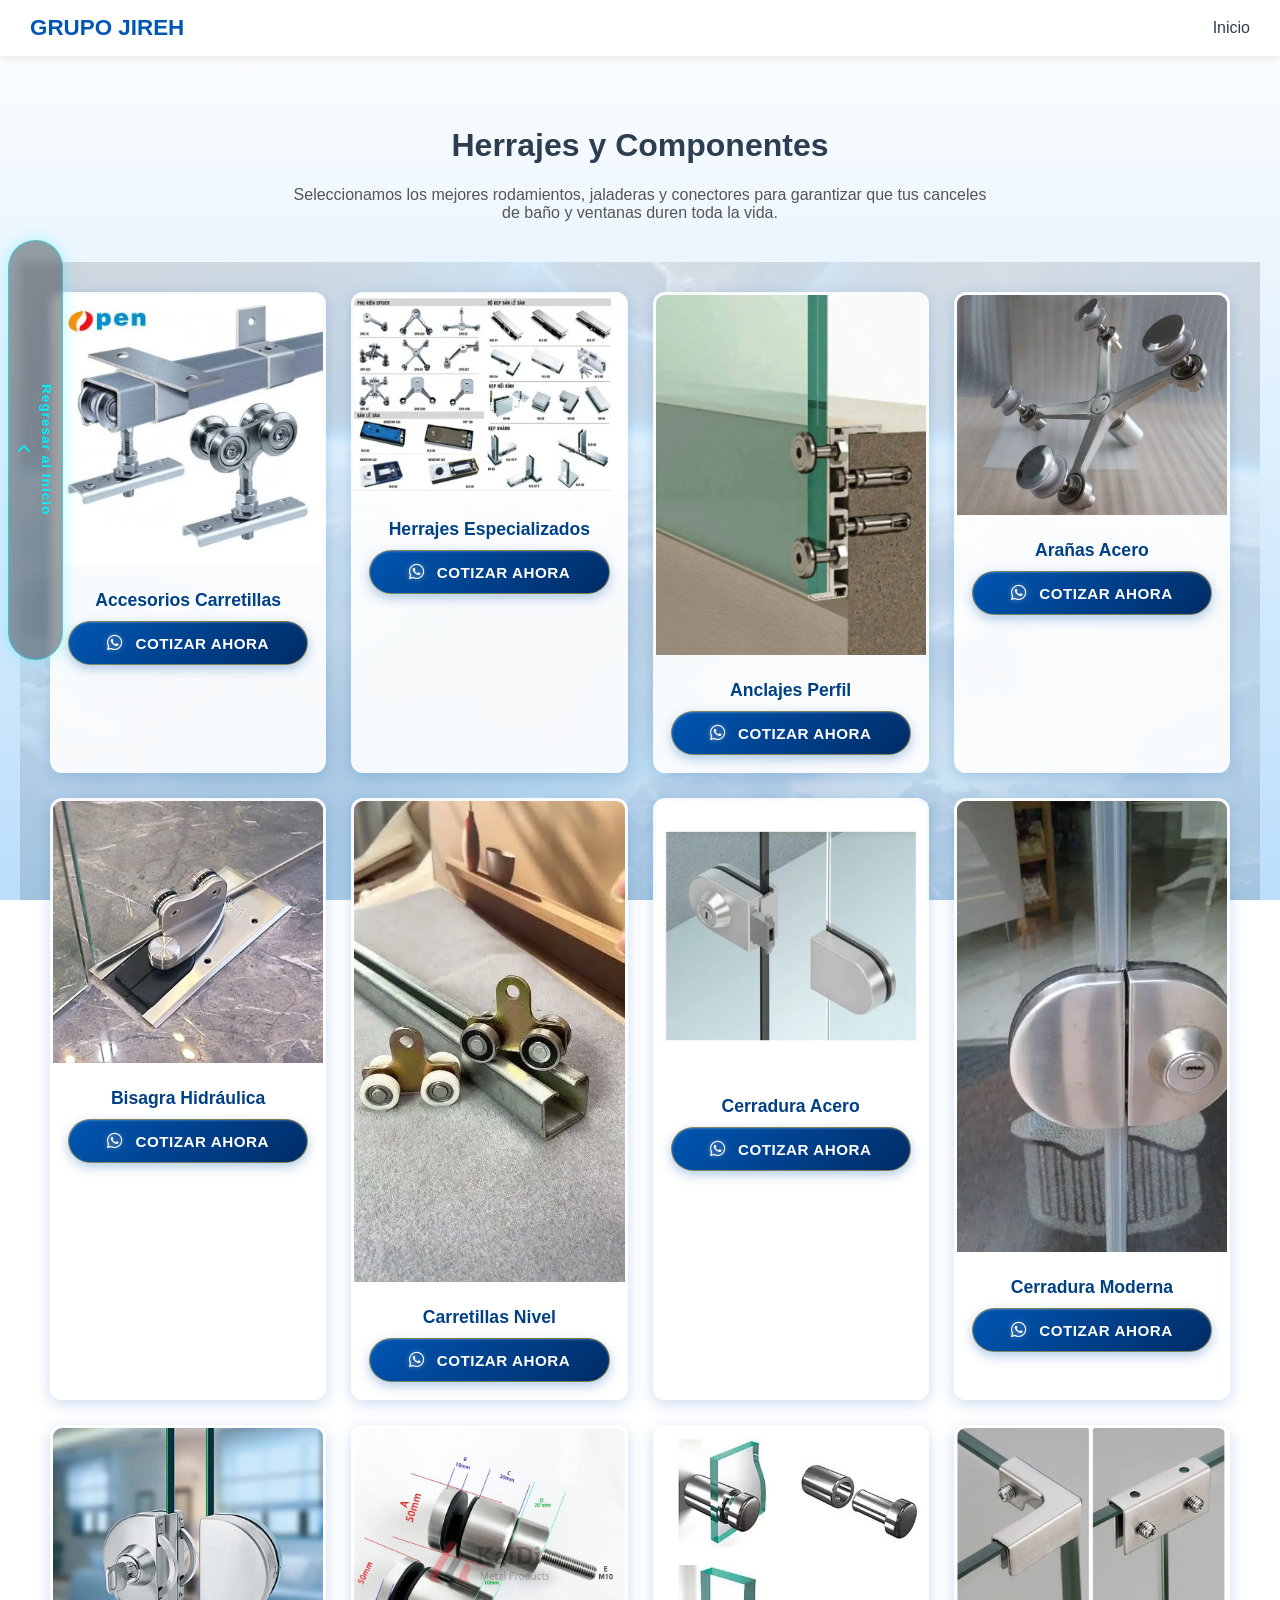
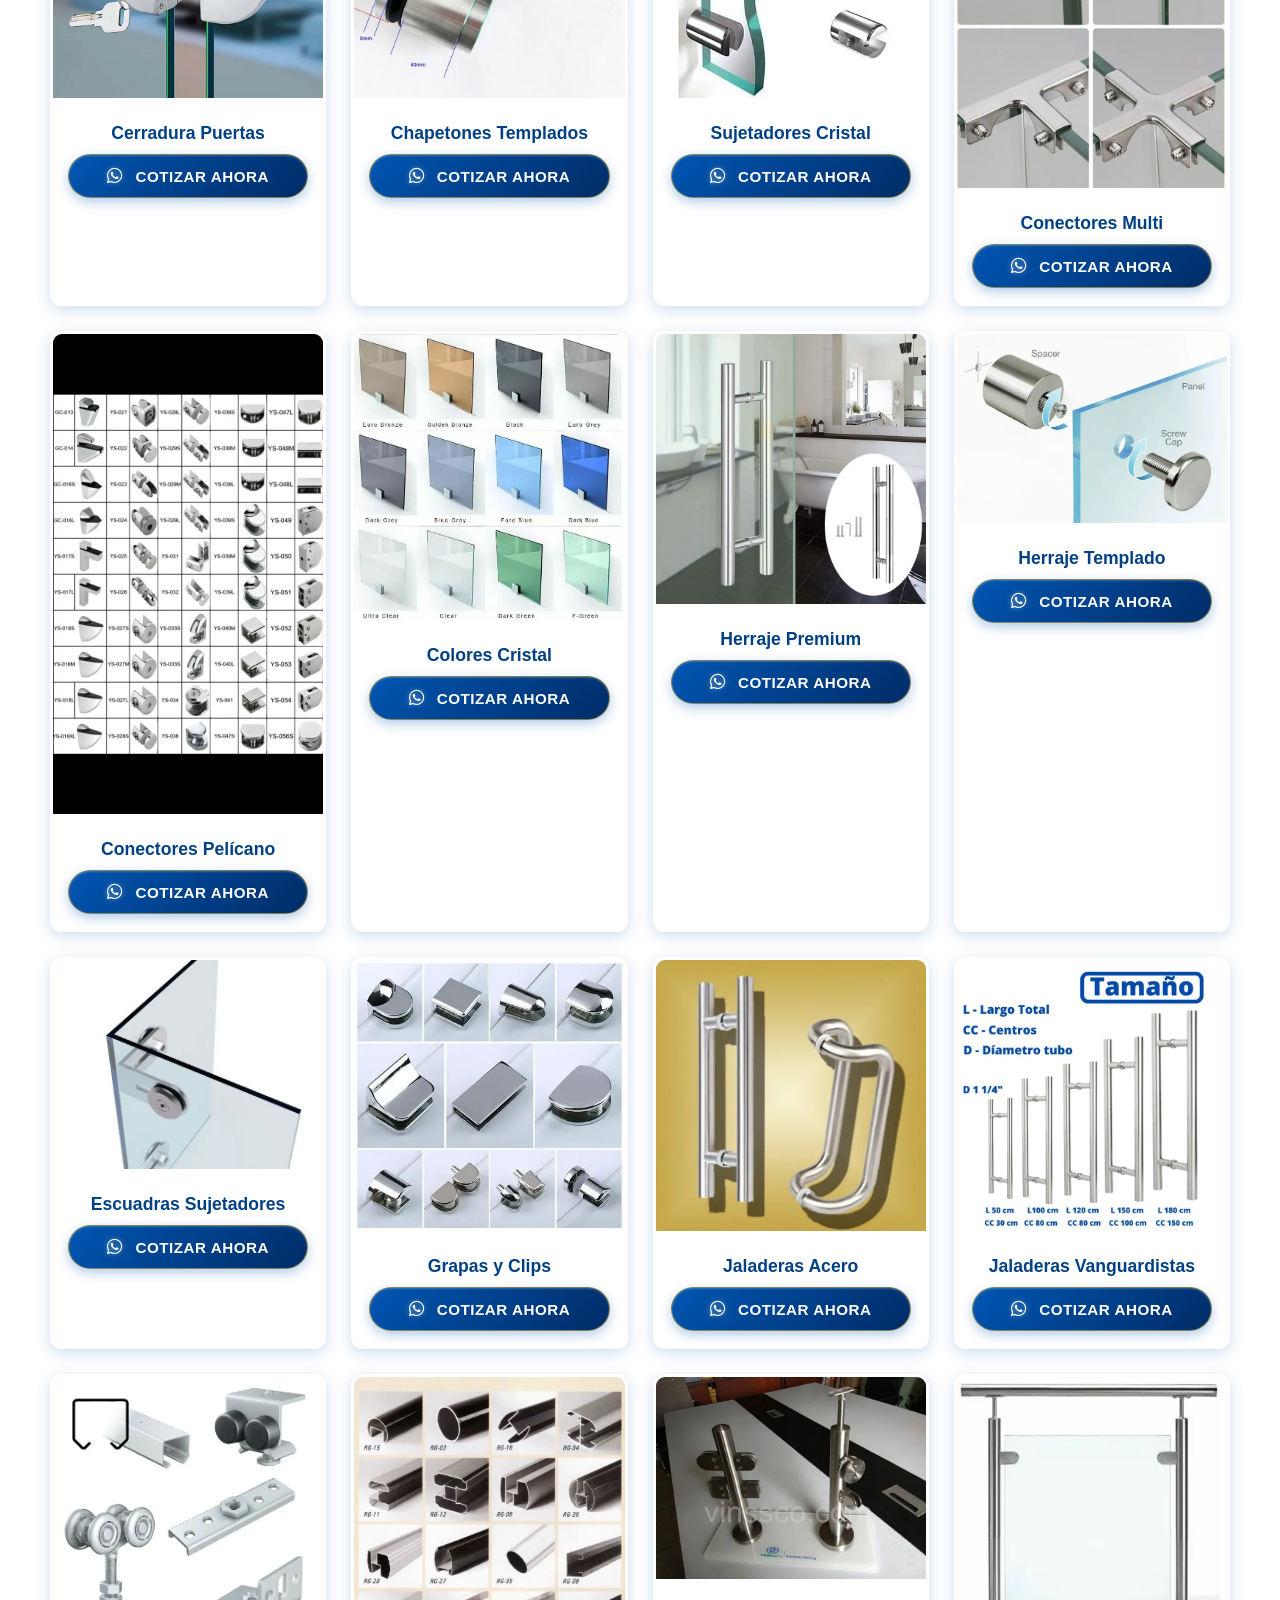
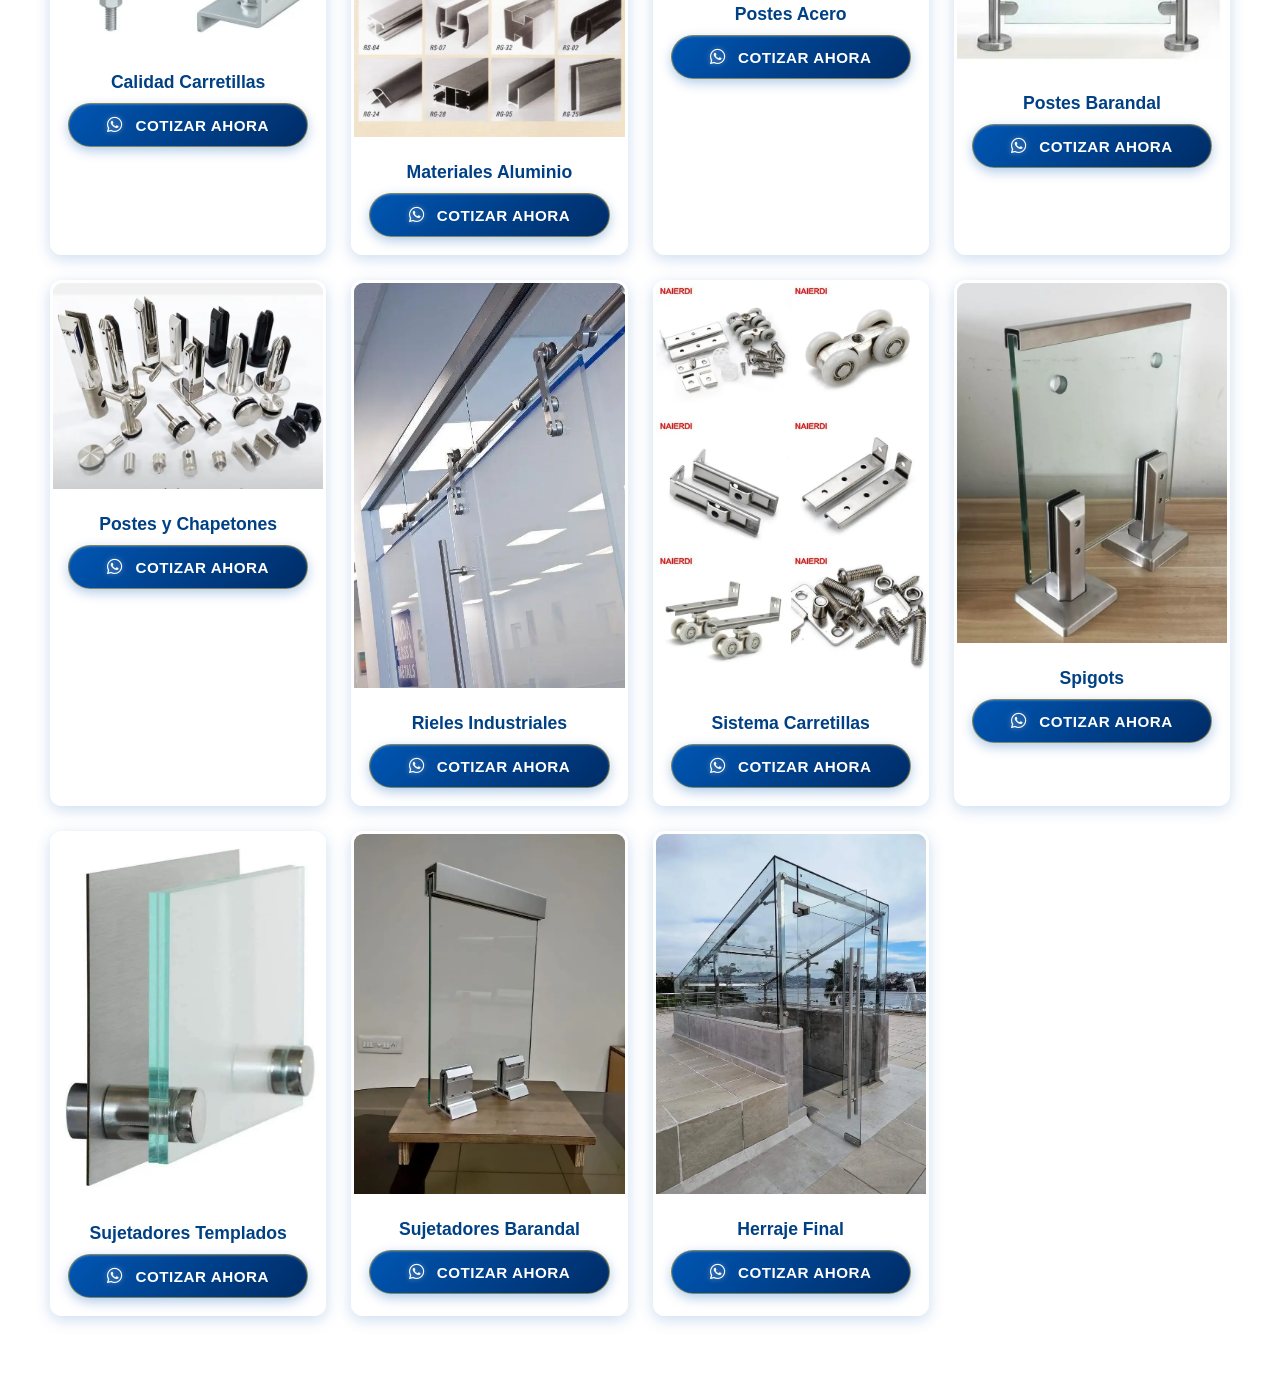
<file: productos.html>
<!DOCTYPE html>
<html lang="es">

<head>
    <meta charset="UTF-8">
    <meta name="viewport" content="width=device-width, initial-scale=1.0">
    <title>Herrajes | Grupo Jireh</title>
    <link rel="stylesheet" href="productos.css">
    <link rel="stylesheet" href="https://cdnjs.cloudflare.com/ajax/libs/font-awesome/6.0.0/css/all.min.css">
</head>

<body>

    <a href="index.html" class="btn-regresar-flotante">
        <i class="fas fa-chevron-left"></i> Regresar al Inicio
    </a>

    <header class="header-productos">
        <nav class="nav-container">
            <div class="logo"> GRUPO JIREH</div>
            <div class="enlaces">
                <a href="index.html">Inicio</a>
            </div>
        </nav>
    </header>

    <main class="contenedor-principal">
        <div class="encabezado-texto">
            <h1>Herrajes y Componentes</h1>
            <p>Seleccionamos los mejores rodamientos, jaladeras y conectores para garantizar que tus canceles de baño y
                ventanas duren toda la vida.</p>
        </div>

        <div id="grid-accesorios" class="grid-accesorios">
        </div>
    </main>

    <script src="js/datos-galeria.js"></script>
    <script src="js/datos-productos.js"></script>
    <script src="js/app-productos.js"></script>
</body>

</html>
</file>
<file: caruseles.css>
/**
 * ━━━━━━━━━━━━━━━━━━━━━━━━━━━━━━━━━━━━━━━━━━━━━━━
 * 🏢 PROYECTO: GRUPO JIREH
 * 📄 ARCHIVO: estilos-carruseles.css
 * 🎯 FUNCIÓN: Estructura base optimizada y limpia
 * ━━━━━━━━━━━━━━━━━━━━━━━━━━━━━━━━━━━━━━━━━━━━━━━
 */

/* ---------- 🔄 RESETEO Y BASE ---------- */
* {
     margin: 0;
     padding: 0;
     box-sizing: border-box;
     font-family: 'Segoe UI', Roboto, Oxygen, Ubuntu, Cantarell, sans-serif;
     scroll-behavior: smooth;
} 

/* Al juntar 'section', el '#id' y la '.clase', esta regla se vuelve indestructible para el navegador */
section#galeria.seccion-galeria {
    background: linear-gradient(
        135deg, 
        rgba(0, 68, 255, 0.08) 0%,     
        rgba(244, 246, 249, 0.95) 50%,   
        rgba(0, 68, 255, 0.03) 100%    
    ) !important;
    
    padding: 60px 20px !important;
    display: flex !important;
    justify-content: center !important;
}

/* ==========================================================================
   🛡️ PROTECTOR BLANCO: La armadura que cuida los colores de tus fotos
   ========================================================================== */
.card-galeria {
    width: 100%;
    max-width: 1200px; 
    margin: 0 auto;
    background: #ffffff; /* 🔑 Obliga a mantener el fondo blanco puro bajo el carrusel */
    padding: 40px 30px;  /* Más aire arriba/abajo para que el carrusel 3D gire cómodo */
    border-radius: 12px;
    /* Sombra con un levísimo tinte azul marino que hace juego con el nuevo fondo */
    box-shadow: 0 15px 35px rgba(0, 44, 150, 0.04); 
}

/* ==============================================
   🎠 CARRUSEL 3D: PROYECTOS DESTACADOS
============================================== */
/* ✅ CONTENEDOR ANCHOR: Blindamos el contenedor inyectado por JS */
.carrusel-3d-contenedor {
    box-sizing: border-box !important;
    padding: 0 !important; /* Resetea el padding del efecto hoja que lo deforma */
}

.tarjeta-3d {
    /* 🔑 CLAVE: Hace que la rotación y el cambio de tamaño calculados por JS sean ultra suaves */
    transition: transform 0.8s cubic-bezier(0.25, 1, 0.5, 1), opacity 0.8s ease, box-shadow 0.3s ease, border-color 0.3s ease;
    cursor: pointer;
    box-sizing: border-box !important;
    padding: 0 !important; /* Evita que las tarjetas de fotos se inflen */
    background: #000000 !important; /* Obliga a la tarjeta a retener su fondo negro de gala */
}

/* Forzamos que las imágenes de los proyectos cubran todo el espacio de su tarjeta */
.tarjeta-3d img {
    width: 100% !important;
    height: 100% !important;
    object-fit: cover !important;
    display: block;
}

/* ⭐ Resaltado extra por CSS cuando la tarjeta está justo al frente */
.tarjeta-3d.destacada {
    z-index: 1000 !important; /* Evita cualquier error de encimado con las de atrás */
}

/* ==============================================
   🎠 CARRUSEL SIMPLE: GALERÍA HORIZONTAL
============================================== */
#carrusel-simple {
    /* 🔑 CLAVE: Mantiene el comportamiento de barra deslizante nativa */
    scrollbar-width: none; /* Oculta barra en Firefox */
    padding: 20px 0 !important; /* Margen interno controlado para que no use el del efecto hoja */
}

#carrusel-simple::-webkit-scrollbar {
    display: none; /* Oculta barra en Chrome/Safari para que se vea más limpio */
}

.item-simple {
    /* Transición suave para el efecto de agrandado al pasar el mouse */
    transition: transform 0.3s cubic-bezier(0.25, 1, 0.5, 1), background-color 0.4s ease;
    cursor: pointer;
    box-sizing: border-box !important;
    padding: 0 !important; /* Desactiva paddings raros en las miniaturas */
}

.item-simple img {
    display: block;
}

.item-simple:hover {
    transform: scale(1.03);
}

/* ==============================================
   🎯 FILTROS Y BOTONES DE NAVEGACIÓN
============================================== */
.filtros-galeria {
    text-align: center;
    margin: 20px 0 30px 0;
}

.btn-filtro {
    padding: 10px 20px;
    border: none;
    background: #eee;
    margin: 0 5px;
    border-radius: 5px;
    cursor: pointer;
    font-weight: 500;
    transition: background-color 0.2s ease, color 0.2s ease;
}

.btn-filtro.active {
    background: #00d9ff;
    color: white;
}

/* 📜 MENÚ SEGUIDOR FIJO (Animación de entrada al bajar) */
#menuSeguidor {
    position: fixed;
    top: 0;
    left: 0;
    width: 100%;
    transform: translateY(-100%); 
    transition: transform 0.3s ease-in-out;
    z-index: 9999;
}

#menuSeguidor.activo {
    transform: translateY(0); 
}

/* ==============================================
   🖼️ SECCIÓN: CUADRÍCULA DE LA SÚPER GALERÍA
============================================== */
.galeria-cuadricula {
  display: grid;
  grid-template-columns: repeat(auto-fill, minmax(240px, 1fr));
  gap: 20px;
  padding: 30px 15px; 
  width: 100%;
  box-sizing: border-box;
}

.galeria-cuadricula img {
  width: 100%;
  height: 240px;       /* 💡 Altura fija para la cuadrícula uniforme */
  object-fit: cover;   /* 💡 Corta y encuadra la foto perfectamente */
  border-radius: 10px;
  box-shadow: 0 -10px 20px rgba(0, 150, 255, 0.4); /* Corregido error de sintaxis en sombra (-10 a -10px) */
  transition: transform 0.4s ease, box-shadow 0.4s ease; 
  cursor: pointer;
}

.galeria-cuadricula img:hover {
  transform: scale(1.05); 
  box-shadow: 0 -10px 30px rgba(0, 200, 255, 0.7); 
}

/* ==================================================
   🎨 EFECTO: "ENCIMA DE HOJA" / ESCALÓN ELEGANTE
   ================================================== */
/* 🔹 APLICAMOS EL EFECTO: Se excluyen las clases del carrusel 3D para evitar deformaciones */
.carrusel-contenedor:not(.carrusel-3d-contenedor), 
.tarjeta:not(.tarjeta-3d), 
.card, 
.testimonio, 
.seccion, 
.contenedor-seccion, 
.lo-que-dicen, 
.experiencias, 
.servicios, 
.ventajas {

    /* ✅ FONDO: Blanco TRASLÚCIDO */
    background-color: rgba(255, 255, 255, 0.78) !important;

    /* ✅ BORDES REDONDEADOS */
    border-radius: 12px !important;

    /* ✅ EL SECRETO: SOMBRA SUAVE = ESCALÓN */
    box-shadow: 0 6px 16px rgba(0, 51, 122, 0.08), 
                0 2px 4px rgba(0, 51, 122, 0.04) !important;

    /* ✅ SEPARACIÓN */
    margin: 18px auto !important; 
    padding: 20px !important; 

    /* ✅ BORDE FINITO RECOMANEDADO */
    border: 1px solid rgba(255, 255, 255, 0.9) !important;

    /* ✅ EFECTO VIDRIO */
    backdrop-filter: blur(3px) !important;
}

/* 🔹 SI LOS COMPONENTES TIENEN IMÁGENES INTERNAS (Excluyendo el carrusel 3D) */
.carrusel:not(.carrusel-3d-contenedor) img, 
.carrusel-item img {
    border-radius: 8px !important;
    width: 100% !important;
    height: auto !important;
}

/* 🔹 ASEGURAMOS QUE EL PIE DE PÁGINA NO TENGA ESTE EFECTO */
.footer-jireh {
    box-shadow: none !important;
    border-radius: 0 !important;
    margin: 0 !important;
    border: none !important;
}
</file>
<file: jireh.css>
/* ==========================================================================
   🚀 GRUPO JIREH - CONFIGURACIÓN Y ESTILOS GLOBALES
========================================================================== */

* {
    margin: 0;
    padding: 0;
    box-sizing: border-box;
    font-family: 'Segoe UI', Roboto, Oxygen, Ubuntu, Cantarell, sans-serif;
    scroll-behavior: smooth;
}
:root {
    /* Paleta Corporativa */
    --azul-oscuro: #0a0f1f;
    --azul-medio: #111e36;
    --azul-claro: #0077ff;
    --azul-muy-claro: #e6f2ff;
    --azul-degradado: linear-gradient(180deg, #001a33 0%, #0077ff 100%);
    --dorado: #d4af37;
    --dorado-oscuro: #b8860b;
    --gris-fondo: #f5f7fa;
    --gris-claro: #e9ecef;
    --blanco: #ffffff;
    --cian-jireh: #00d9ff;
    
    /* Efectos de interfaz */
    --sombra: 0 4px 20px rgba(0, 26, 51, 0.12);
    --sombra-fuerte: 0 8px 30px rgba(0, 26, 51, 0.2);
    --borde-redondo: 16px;
    --borde-redondo-grande: 24px;
    --transicion: all 0.3s cubic-bezier(0.4, 0, 0.2, 1);

   /* 🌙 MODO OSCURO PREMIUM (El negro domina, el gris solo decora) */
--fondo-dinamico: 
    radial-gradient(circle at 10% 20%, rgba(120, 135, 165, 0.08) 0%, transparent 25%),  /* Destello gris muy sutil en la esquina */
    radial-gradient(circle at 85% 35%, rgba(0, 119, 255, 0.07) 0%, transparent 30%),    /* Aura azul corporativo controlada */
    radial-gradient(circle at 50% 80%, rgba(90, 105, 130, 0.10) 0%, transparent 25%),   /* Reflejo tenue inferior central */
    linear-gradient(180deg, #04060d 0%, #010206 100%);                                  /* Base Negro Absoluto/Oscuro profundo */
}

/* ☀️ MODO CLARO (Se activa con la clase .modo-claro en el body) */
body.modo-claro {
    --fondo-dinamico: linear-gradient(180deg, #FFFFFF 0%, #F2F7FF 30%, #E6EFFF 60%, #D9E8FF 100%);
    --texto-dinamico: #001A3D;
    --tarjeta-dinamica: #ffffff; /* 💡 Cambié el #f8faaf amarillo por blanco corporativo para que se vea más pro */
    --borde-dinamico: #e2e8f0;
}

/* 🏢 CUERPO DEL SITIO TOTALMENTE DINÁMICO */
body {
    background: var(--fondo-dinamico) !important; /* ✅ Ahora obedece a la variable */
    background-attachment: fixed;
    color: var(--texto-dinamico) !important;       /* ✅ Ahora obedece a la variable */
    line-height: 1.6;
    overflow-x: hidden;
    min-height: 100vh;
    transition: var(--transicion);
}

ul { list-style: none; }
a { text-decoration: none; color: inherit; }
img, video { max-width: 100%; height: auto; display: block; }

/* Contenedor base de secciones */
section {
    padding: 5rem 2rem;
    max-width: 1400px;
    margin: 0 auto;
    width: 100%;
}

/* ==========================================================================
   🎨 EFECTOS DE TEXTO ANIMADOS (TÍTULOS ELEGANTES)
========================================================================== */

h1, h2, h3, h4, h5, h6 {
    font-weight: 800;
}

/* Degradado Animado Global para Títulos Principales */
.titulo-galeria, .titulo-seccion, .titulo-beneficios, .contenedor-nosotros h2, .encabezado-impacto h2, .encabezado-servicios h2, .contenedor-t h2 {
    background: linear-gradient(-45deg, #0077ff, #00d9ff, #d4af37, #0a0f1f);
    background-size: 300% 300%;
    -webkit-background-clip: text;
    background-clip: text;
    -webkit-text-fill-color: transparent;
    animation: letrasAnimadasGlobal 8s ease infinite;
    display: inline-block;
}

@keyframes letrasAnimadasGlobal {
    0% { background-position: 0% 50%; }
    50% { background-position: 100% 50%; }
    100% { background-position: 0% 50%; }
}

/* ==========================================================================
   🟦 HEADER PRINCIPAL Y HERO SECTOR
========================================================================== */

.header-principal {
    text-align: center;
    padding: 80px 20px;
    background: linear-gradient(135deg, #0a0f1f, #111e36);
    width: 100%;
    min-height: 100vh;
    display: flex;
    align-items: center;
    justify-content: center;
    position: relative;
    overflow: hidden;
}

/* Decoraciones de fondo del Hero */
.header-principal::before {
    content: '';
    position: absolute;
    width: 300px;
    height: 300px;
    background: rgba(0, 217, 255, 0.1);
    border-radius: 50%;
    top: -10px;
    left: -10px;
    filter: blur(80px);
}

.hero-section {
    width: 100%;
    max-width: 1200px;
    position: relative;
    z-index: 2;
}

.cuadro-titulo {
    max-width: 700px;
    margin: 0 auto;
    display: flex;
    flex-direction: column;
    align-items: center;
}

.cuadro-titulo img {
    margin-bottom: 25px;
    border-radius: var(--borde-redondo);
    box-shadow: 0 0 25px rgba(0, 191, 255, 0.4);
    animation: logoFlotante 4s ease-in-out infinite;
    transition: var(--transicion);
}

.cuadro-titulo img:hover {
    transform: scale(1.05);
    box-shadow: 0 0 35px rgba(0, 217, 255, 0.7);
}

@keyframes logoFlotante {
    0%, 100% { transform: translateY(0px); box-shadow: 0 0 25px rgba(0, 191, 255, 0.4); }
    50% { transform: translateY(-8px); box-shadow: 0 0 40px rgba(0, 217, 255, 0.7); }
}

.texto-cian-logo {
    font-size: clamp(2.5rem, 6vw, 4rem);
    font-weight: 800;
    margin: 10px 0;
    background: linear-gradient(90deg, #ffffff, var(--cian-jireh));
    -webkit-background-clip: text;
    background-clip: text;
    -webkit-text-fill-color: transparent;
    text-shadow: 0 0 20px rgba(0, 217, 255, 0.3);
}

.subtitulo {
    font-size: clamp(1.1rem, 2.5vw, 1.5rem);
    color: var(--dorado);
    font-style: italic;
    margin-bottom: 15px;
    font-weight: 500;
}

.cuadro-titulo h4 {
    font-size: 1.4rem;
    color: #ffffff;
    margin-bottom: 15px;
    font-weight: 600;
    letter-spacing: 1px;
}

.cuadro-titulo p {
    font-size: 1.1rem;
    color: #b3b3b3;
    max-width: 550px;
    margin-bottom: 35px;
}

/* Menú de Navegación del Hero */
.navbar {
    width: 100%;
}

.navbar-links {
    display: flex;
    justify-content: center;
    gap: 25px;
    flex-wrap: wrap;
}

.navbar-links li {
    list-style: none;
}

.navbar-links a {
    color: #ffffff;
    font-weight: 600;
    font-size: 1.1rem;
    padding: 0.8rem 1.6rem;
    border: 1px solid rgba(255, 255, 255, 0.15);
    border-radius: 8px;
    transition: var(--transicion);
    background-color: rgba(255, 255, 255, 0.05);
    backdrop-filter: blur(5px);
}

.navbar-links a:hover {
    color: var(--cian-jireh);
    border-color: var(--cian-jireh);
    background-color: rgba(0, 217, 255, 0.1);
    transform: translateY(-3px);
}

/* ==========================================================================
   📌 SECCIÓN LO MEJOR & ESPACIO PUBLICITARIO (INFO-FLEX)
========================================================================== */

.lomejor {
    background-color: transparent;
    padding-bottom: 3rem;
}

.contenedor-lomejor {
    text-align: center;
    margin-bottom: 3rem;
}

.contenedor-lomejor h2 {
    font-size: clamp(2rem, 4vw, 2.8rem);
    line-height: 1.3;
}

.seccion-info-flex {
    display: flex;
    gap: 3rem;
    align-items: center;
    justify-content: space-between;
}

.texto-columna {
    flex: 1;
    background: var(--blanco);
    padding: 3rem;
    border-radius: var(--borde-redondo);
    box-shadow: var(--sombra);
    border: 1px solid #e2e8f0;
}

.texto-columna h3 {
    font-size: 1.8rem;
    color: var(--azul-oscuro);
    margin-bottom: 15px;
    border-left: 4px solid var(--azul-claro);
    padding-left: 15px;
}

.texto-columna p {
    font-size: 1.15rem;
    color: #475569;
    line-height: 1.8;
}

/* Bloque lateral de Publicidad */
.ad-container {
    width: 320px;
    background: #ffffff;
    padding: 20px;
    border-radius: var(--borde-redondo);
    text-align: center;
    border: 1px solid #e0e7ee;
    box-shadow: var(--sombra);
    transition: var(--transicion);
}

.ad-container:hover {
    transform: scale(1.02);
    box-shadow: var(--sombra-fuerte);
}

.ad-label {
    font-size: 0.8rem;
    font-weight: 700;
    text-transform: uppercase;
    color: #94a3b8;
    letter-spacing: 1.5px;
    margin-bottom: 12px;
}

.ad-image {
    width: 100%;
    height: auto;
    border-radius: 8px;
    object-fit: cover;
}

/* ==========================================================================
   🖼️ SECCIÓN GALERÍAS Y CANCELES DE LUJO (CARRUSELES 3D Y SIMPLE)
========================================================================== */

.seccion-galeria {
    padding: 4rem 2rem;
    background: linear-gradient(135deg, rgba(0, 119, 255, 0.03) 0%, rgba(244, 246, 249, 0.95) 50%, rgba(0, 119, 255, 0.02) 100%);
}

.contenedor-galeria {
    max-width: 1200px;
    margin: 0 auto;
}

.card-galeria {
    background: #ffffff;
    border-radius: var(--borde-redondo-grande);
    padding: 3.5rem 2rem;
    box-shadow: var(--sombra);
    border: 1px solid #e2e8f0;
    text-align: center;
    width: 100%;
}

.card-galeria h3 {
    font-size: 2rem;
    color: var(--azul-oscuro);
    margin-bottom: 25px;
}

.card-galeria p {
    font-size: 1.1rem;
    color: #64748b;
    max-width: 700px;
    margin: 0 auto 40px auto;
}

/* Contenedor específico para lógica de Carrusel 3D */
.proyectos-destacados {
    margin-top: 2rem;
    padding-top: 2rem;
    border-top: 1px dashed #cbd5e1;
}

.proyectos-destacados h2 {
    font-size: 1.6rem;
    margin-bottom: 30px;
}

#carrusel-proyectos-3d {
    min-height: 400px;
    display: flex;
    align-items: center;
    justify-content: center;
    position: relative;
    perspective: 1000px;
    margin-bottom: 20px;
}

.controles-3d {
    display: flex;
    justify-content: center;
    gap: 20px;
}

/* Carrusel Simple e Interfaz de Filtros */
.filtros-galeria {
    display: flex;
    justify-content: center;
    gap: 15px;
    flex-wrap: wrap;
    margin-bottom: 30px;
}

#carrusel-simple {
    width: 100%;
    min-height: 300px;
    background-color: #f8fafc;
    border-radius: var(--borde-redondo);
}

/* Botón Ver Más Galería */
.contenedor-ver-mas {
    text-align: center;
    margin: 3rem 0;
}

.btn-ver-mas {
    display: inline-flex;
    align-items: center;
    gap: 12px;
    background: linear-gradient(135deg, var(--azul-medio), var(--azul-claro));
    color: #ffffff;
    font-weight: 700;
    font-size: 1.2rem;
    padding: 1.2rem 2.5rem;
    border-radius: 50px;
    box-shadow: var(--sombra);
    transition: var(--transicion);
}

.btn-ver-mas:hover {
    transform: translateY(-4px);
    box-shadow: var(--sombra-fuerte);
    background: linear-gradient(135deg, var(--azul-claro), var(--azul-medio));
}

/* ==========================================================================
   💰 SECCIÓN COTIZAR (DISEÑO PSICOLÓGICO DE CONVERSIÓN)
========================================================================== */

.cotisar {
    background: linear-gradient(135deg, #0a0f1f 0%, #1a2e5c 100%);
    padding: 5rem 2rem;
    text-align: center;
    border-radius: var(--borde-redondo-grande);
    max-width: 1200px;
    margin: 4rem auto;
    position: relative;
    overflow: hidden;
    box-shadow: var(--sombra-fuerte);
}

.frase-incitadora {
    font-size: clamp(1.6rem, 3vw, 2.4rem);
    color: #ffffff;
    font-weight: 700;
    margin-bottom: 30px;
}

.btn-psicologico {
    display: inline-block;
    background: linear-gradient(135deg, #e73c7e, #ee7752);
    background-size: 200% auto;
    color: #ffffff;
    font-weight: 800;
    font-size: clamp(1.1rem, 2vw, 1.5rem);
    padding: 1.4rem 3.5rem;
    border-radius: 50px;
    letter-spacing: 1px;
    box-shadow: 0 0 30px rgba(231, 60, 126, 0.5);
    transition: var(--transicion);
    animation: pulsoEfecto 2s infinite;
}

.btn-psicologico:hover {
    background-position: right center;
    transform: scale(1.05);
    box-shadow: 0 0 40px rgba(231, 60, 126, 0.8);
}

@keyframes pulsoEfecto {
    0% { transform: scale(1); }
    50% { transform: scale(1.02); }
    100% { transform: scale(1); }
}

/* ==========================================================================
   🏷️ SECCIÓN PRODUCTO ÚNICO DESTACADO
========================================================================== */

#productos {
    text-align: center;
}

#productos h3 {
    font-size: 2.2rem;
    margin-bottom: 40px;
}

.tarjeta-producto {
    text-align: center;
    padding: 40px 30px;
    border-radius: var(--borde-redondo-grande);
    color: white;
    box-shadow: var(--sombra-fuerte);
    width: 100%;
    max-width: 700px;
    margin: 0 auto;
    background: linear-gradient(-45deg, #ee7752, #e73c7e, #23a6d5, #23d5ab);
    background-size: 400% 400%;
    animation: degradadoAnimado 12s ease infinite;
    border: 1px solid rgba(255, 255, 255, 0.2);
}

.tarjeta-producto h4 {
    font-size: 1.8rem;
    margin-bottom: 15px;
    font-weight: 700;
}

.tarjeta-producto p {
    font-size: 1.2rem;
    line-height: 1.7;
    opacity: 0.95;
}

@keyframes degradadoAnimado {
    0% { background-position: 0% 50%; }
    50% { background-position: 100% 50%; }
    100% { background-position: 0% 50%; }
}

/* ==========================================================================
   📌 SECCIÓN: QUIÉNES SOMOS / IDENTIDAD DE MARCA PREMIUM
========================================================================== */

.seccion-premium {
    background-color: transparent;
}

.contenedor-nosotros {
    display: grid;
    grid-template-columns: repeat(auto-fit, minmax(450px, 1fr));
    gap: 4rem;
    align-items: center;
}

.columna-imagen {
    display: flex;
    justify-content: center;
    position: relative;
}

.logo-nosotros {
    max-width: 100%;
    height: auto;
    border-radius: var(--borde-redondo-grande);
    box-shadow: var(--sombra-fuerte);
    transition: var(--transicion);
}

.logo-nosotros:hover {
    transform: rotate(1deg) scale(1.02);
}

.columna-texto .subtitulo {
    display: block;
    font-size: 1.1rem;
    line-height: 1.5;
    color: var(--azul-claro);
    margin-bottom: 15px;
    font-weight: 600;
    text-transform: uppercase;
}

.columna-texto p:first-of-type {
    font-size: 1.4rem;
    font-weight: 700;
    color: var(--azul-oscuro);
    margin-bottom: 20px;
}

.descripcion-principal {
    font-size: 1.15rem;
    color: #475569;
    line-height: 1.8;
    margin-bottom: 30px;
}

/* Contenedor de items estructurados */
.puntos-clave {
    display: flex;
    flex-direction: column;
    gap: 20px;
    margin-bottom: 35px;
}

.item-clave {
    background: #ffffff;
    padding: 25px;
    border-radius: var(--borde-redondo);
    position: relative;
    display: flex;
    flex-direction: column;
    gap: 15px;
    border: 1px solid #e2e8f0;
    box-shadow: var(--sombra);
    transition: var(--transicion);
}

.item-clave:hover {
    transform: translateX(5px);
}
 
.linea-color .productos-premium {
    position: absolute;
    left: 0;
    top: 0;
    bottom: 0;
    width: 6px;
    border-radius: var(--borde-redondo) 0 0 var(--borde-redondo);
}

.linea-color.aluminio { background-color: #86888a; }
.linea-color.cristal   { background-color: #0284c7; }
.linea-color.tablaroca { background-color: #eab308; }

.item-clave p {
    margin: 0;
    font-size: 1.05rem;
    color: #334155;
    line-height: 1.6;
}

.item-clave p strong {
    font-size: 1.2rem;
    color: var(--azul-oscuro);
    display: block;
    margin-bottom: 5px;
}

.frase-cierre {
    font-size: 1.2rem;
    font-style: italic;
    color: var(--azul-medio);
    border-left: 3px solid var(--dorado);
    padding-left: 15px;
    line-height: 1.6;
}

/* ==========================================================================
   🧠 SECCIÓN PSICOLOGÍA Y BRANDING DE CONFIANZA
========================================================================== */

.quienes-somos-psicologia {
    background-color: #f8fafc;
    border-top: 2px solid var(--borde-dinamico);
    border-bottom: 2px solid var(--borde-dinamico);
}

.contenedor-branding {
    max-width: 1200px;
    margin: 0 auto;
}

.encabezado-impacto {
    text-align: center;
    margin-bottom: 4rem;
}

.tagline {
    font-size: 1.1rem;
    font-weight: 700;
    text-transform: uppercase;
    color: var(--dorado);
    letter-spacing: 2px;
    display: block;
    margin-bottom: 10px;
}

.encabezado-impacto h2 {
    font-size: clamp(2rem, 3.5vw, 2.8rem);
}

.contenido-psicologico {
    display: grid;
    grid-template-columns: repeat(auto-fit, minmax(300px, 1fr));
    gap: 2.5rem;
    margin-bottom: 4rem;
}

.card-mente {
    background: #ffffff;
    padding: 3rem 2rem;
    border-radius: var(--borde-redondo-grande);
    text-align: center;
    position: relative;
    border: 1px solid #e2e8f0;
    box-shadow: var(--sombra);
    transition: var(--transicion);
}

.card-mente::before {
    content: '';
    position: absolute;
    top: 0; left: 0; right: 0;
    height: 6px;
    background: linear-gradient(90deg, var(--azul-claro), var(--dorado));
    border-radius: var(--borde-redondo-grande) var(--borde-redondo-grande) 0 0;
}

.card-mente:hover {
    transform: translateY(-8px);
    box-shadow: var(--sombra-fuerte);
}

.card-mente img {
    width: 70px;
    height: 70px;
    margin: 0 auto 20px auto;
    object-fit: contain;
}

.card-mente h3 {
    font-size: 1.4rem;
    color: var(--azul-oscuro);
    margin-bottom: 15px;
}

.card-mente p {
    font-size: 1.05rem;
    color: #475569;
    line-height: 1.7;
}

.cierre-llamada {
    text-align: center;
    background: #ffffff;
    padding: 3rem;
    border-radius: var(--borde-redondo);
    border: 1px solid #e2e8f0;
    box-shadow: var(--sombra);
    max-width: 800px;
    margin: 0 auto;
}

.cierre-llamada p {
    font-size: 1.3rem;
    color: var(--azul-oscuro);
    margin-bottom: 25px;
}

/* ==========================================================================
   🛠️ SECCIÓN: LO QUE HACEMOS / SOLUCIONES ESPECIALIZADAS
========================================================================== */

.servicios-premium {
    background-color: #ffffff;
}

.contenedor-servicios {
    max-width: 1200px;
    margin: 0 auto;
}

.encabezado-servicios {
    text-align: center;
    margin-bottom: 4rem;
}

.encabezado-servicios .subtitulo {
    text-transform: uppercase;
    font-size: 1rem;
    letter-spacing: 2px;
}

.encabezado-servicios p {
    font-size: 1.2rem;
    color: #64748b;
    margin-top: 10px;
}

.grid-servicios {
    display: grid;
    grid-template-columns: repeat(auto-fit, minmax(320px, 1fr));
    gap: 3rem;
}

.tarjeta-servicio {
    background: var(--gris-fondo);
    padding: 3.5rem 2rem;
    border-radius: var(--borde-redondo-grande);
    text-align: center;
    border: 1px solid #e2e8f0;
    box-shadow: var(--sombra);
    transition: var(--transicion);
}

.tarjeta-servicio:hover {
    transform: translateY(-8px);
    box-shadow: var(--sombra-fuerte);
    background-color: #ffffff;
}

.tarjeta-servicio .icono-servicio {
    width: 80px;
    height: 80px;
    margin: 0 auto 25px auto;
    object-fit: contain;
}

.tarjeta-servicio h3 {
    font-size: 1.6rem;
    color: var(--azul-oscuro);
    margin-bottom: 25px;
}

.tarjeta-servicio ul {
    text-align: left;
    max-width: 260px;
    margin: 0 auto;
    display: flex;
    flex-direction: column;
    gap: 12px;
}

.tarjeta-servicio li {
    padding-bottom: 8px;
    color: #334155;
    border-bottom: 1px solid rgba(0, 119, 255, 0.08);
    position: relative;
    padding-left: 1.5rem;
    font-size: 1.05rem;
}

.tarjeta-servicio li::before {
    content: '✓';
    color: var(--azul-claro);
    font-weight: 900;
    position: absolute;
    left: 0;
}

/* ==========================================================================
   🔲 CENTRADOR DE TEXTO FINAL CALIDAD
========================================================================== */

.seccion-calidad {
    background: linear-gradient(90deg, rgba(214, 175, 55, 0.05), rgba(0, 119, 255, 0.05));
    padding: 4rem 2rem;
    text-align: center;
}

.resumen-final {
    max-width: 900px;
    margin: 0 auto;
    font-size: 1.3rem;
    line-height: 1.8;
    color: var(--azul-oscuro);
}

/* ==========================================================================
   ⭐ SECCIÓN TESTIMONIOS (RESPONSES DE CLIENTES EN PUEBLA/TLAXCALA)
========================================================================== */

.testimonios-seccion {
    background-color: #ffffff;
}

.contenedor-t {
    max-width: 1200px;
    margin: 0 auto;
    text-align: center;
}

.subtitulo-dorado {
    color: var(--dorado-oscuro);
    font-weight: 700;
    text-transform: uppercase;
    letter-spacing: 2px;
    font-size: 1rem;
    display: block;
    margin-bottom: 10px;
}

.contenedor-t h2 {
    margin-bottom: 4rem;
}

.grid-testimonios {
    display: grid;
    grid-template-columns: repeat(auto-fit, minmax(300px, 1fr));
    gap: 2.5rem;
}

.tarjeta-testimonio {
    background: #f8fafc;
    padding: 3rem 2rem;
    border-radius: var(--borde-redondo);
    border: 1px solid #e2e8f0;
    box-shadow: var(--sombra);
    text-align: left;
    display: flex;
    flex-direction: column;
    justify-content: space-between;
    transition: var(--transicion);
}

.tarjeta-testimonio:hover {
    transform: scale(1.02);
}

.estrellas {
    color: var(--dorado);
    font-size: 1.3rem;
    margin-bottom: 15px;
}

.tarjeta-testimonio p {
    font-size: 1.05rem;
    color: #475569;
    line-height: 1.7;
    font-style: italic;
    margin-bottom: 25px;
}

.cliente strong {
    display: block;
    color: var(--azul-oscuro);
    font-size: 1.1rem;
}

.cliente span {
    color: #64748b;
    font-size: 0.9rem;
}

/* ==========================================================================
   📋 BLOQUE DE PUNTOS CLAVE COMPLETO (FINAL DE LA PÁGINA)
========================================================================== */

.puntos-clave-seccion {
    background-color: #f1f5f9;
    border-top: 3px solid var(--dorado);
    border-bottom: 3px solid var(--dorado);
}

.puntos-clave-seccion .contenedor-items {
    max-width: 1200px;
    margin: 0 auto;
    display: grid;
    grid-template-columns: repeat(auto-fit, minmax(260px, 1fr));
    gap: 25px;
}

.puntos-clave-seccion .item-clave {
    min-height: 280px;
    justify-content: space-between;
}

.imagen-clave {
    width: 100%;
    max-width: 110px;
    height: 80px;
    object-fit: contain;
    margin: 15px auto 0 auto;
}

.puntos-clave-seccion .item-clave.frase-final {
    grid-column: 1 / -1;
    background-color: #ffffff;
    text-align: center;
    justify-content: center;
}

/* ==========================================================================
   🛠️ SECCIÓN DIFERENCIADORES (GRID DE 4 COLUMNAS)
========================================================================== */

.seccion-diferenciadores {
    text-align: center;
}

.seccion-diferenciadores .titulo-seccion {
    font-size: 2.2rem;
    margin-bottom: 40px;
}

.grid-diferenciadores {
    display: grid;
    grid-template-columns: repeat(auto-fit, minmax(250px, 1fr));
    gap: 2rem;
}

.tarjeta-dif {
    background: #ffffff;
    padding: 3rem 2rem;
    border-radius: var(--borde-redondo);
    border: 1px solid #e2e8f0;
    box-shadow: var(--sombra);
    text-align: center;
    transition: var(--transicion);
}

.tarjeta-dif:hover {
    transform: translateY(-5px);
    box-shadow: var(--sombra-fuerte);
}

.tarjeta-dif i {
    color: var(--azul-claro);
    margin-bottom: 20px;
}

.tarjeta-dif h3 {
    font-size: 1.25rem;
    color: var(--azul-oscuro);
    margin-bottom: 12px;
}

.tarjeta-dif p {
    font-size: 1rem;
    color: #475569;
    margin-bottom: 20px;
}

.tarjeta-dif img {
    width: 60px;
    height: 60px;
    margin: 0 auto;
    object-fit: contain;
}

.divisor-sutil {
    border: 0;
    height: 1px;
    background: linear-gradient(90deg, transparent, #cbd5e1, transparent);
    margin: 2rem 0;
}

/* ==========================================================================
   📊 LAYOUT TOTAL DE BENEFICIOS EXTERNOS
========================================================================== */

.bloque-beneficios-total {
    background-color: #f8fafc;
    text-align: center;
}

.bloque-beneficios-total .titulo-beneficios {
    font-size: 2.2rem;
    margin-bottom: 40px;
}

.grid-beneficios-layout {
    max-width: 900px;
    margin: 0 auto;
}

.beneficio-destacado {
    background: #ffffff;
    padding: 3.5rem 2.5rem;
    border-radius: var(--borde-redondo-grande);
    border-top: 4px solid var(--azul-claro);
    box-shadow: var(--sombra);
    text-align: left;
}

.beneficio-destacado > i {
    color: var(--dorado);
    margin-bottom: 25px;
    display: block;
    text-align: center;
}

.contenedor-flex-ventajas {
    display: flex;
    gap: 3rem;
    align-items: center;
}

.bloque-visual-imagenes {
    flex: 1;
    display: flex;
    flex-direction: column;
    gap: 20px;
}

.unidad-confianza {
    background: #f1f5f9;
    padding: 20px;
    border-radius: var(--borde-redondo);
    text-align: center;
}

.img-beneficio-foto {
    max-width: 120px;
    height: auto;
    margin: 0 auto 10px auto;
    object-fit: contain;
}

.subtexto-confianza {
    font-weight: 700;
    color: var(--azul-oscuro);
    font-size: 1.1rem;
    margin-bottom: 5px;
}

.unidad-confianza p:last-child {
    font-size: 0.95rem;
    color: #475569;
}

.bloque-contenido-texto {
    flex: 1.2;
}

.bloque-contenido-texto h3 {
    font-size: 1.5rem;
    color: var(--azul-oscuro);
    margin-bottom: 25px;
    border-bottom: 2px solid var(--azul-muy-claro);
    padding-bottom: 10px;
}

.lista-check {
    display: flex;
    flex-direction: column;
    gap: 15px;
}

.lista-check li {
    display: flex;
    align-items: center;
    gap: 12px;
    font-size: 1.1rem;
    color: #334155;
}

.lista-check i {
    color: #10b981;
    font-size: 1.2rem;
}

/* ==========================================================================
   🧦 FOOTER COMPACTO Y ELEGANTE MODERNO
========================================================================== */

.footer-jireh.moderno {
    background: linear-gradient(135deg, #0a0f1f 0%, #111e36 100%) !important;
    color: #f8fafc;
    padding: 60px 20px 20px 20px;
    border-top: 3px solid var(--dorado);
}

.contenedor-footer {
    max-width: 1200px;
    margin: 0 auto;
}

.bloque-marca {
    text-align: center;
    margin-bottom: 40px;
}

.logo-footer {
    font-size: 2.2rem;
    color: var(--dorado);
    letter-spacing: 2px;
    margin-bottom: 8px;
}

.eslogan {
    font-size: 1.1rem;
    color: #94a3b8;
    font-style: italic;
}

.fila-footer {
    display: grid;
    grid-template-columns: repeat(auto-fit, minmax(280px, 1fr));
    gap: 30px;
    align-items: center;
    border-bottom: 1px solid rgba(255, 255, 255, 0.1);
    padding-bottom: 40px;
    margin-bottom: 20px;
}

.bloque-footer {
    display: flex;
    flex-direction: column;
    gap: 15px;
}

.bloque-footer .dato {
    font-size: 1.05rem;
    display: flex;
    align-items: center;
    gap: 10px;
    color: #cbd5e1;
}

.bloque-footer i {
    color: var(--cian-jireh);
}

.botones-accion {
    display: flex;
    gap: 15px;
    flex-wrap: wrap;
}

.btn-llamada {
    background: #25d366;
    color: white;
    padding: 10px 20px;
    border-radius: 6px;
    font-weight: 600;
    display: inline-flex;
    align-items: center;
    gap: 8px;
    transition: var(--transicion);
}

.btn-llamada.correo {
    background: #ea4335;
}

.btn-llamada:hover {
    transform: translateY(-2px);
    filter: brightness(1.1);
}

/* Redes Sociales e Íconos con Video */
.redes-centradas {
    align-items: center;
}

.iconos-animados {
    display: flex;
    gap: 20px;
}

.icono-animado {
    width: 55px;
    height: 55px;
    border-radius: 12px;
    background: rgba(255, 255, 255, 0.05);
    border: 1px solid rgba(255, 255, 255, 0.1);
    display: flex;
    align-items: center;
    justify-content: center;
    overflow: hidden;
    transition: var(--transicion);
}

.icono-animado video {
    width: 100%;
    height: 100%;
    object-fit: cover;
}

.icono-animado:hover {
    transform: scale(1.1) rotate(3deg);
    border-color: var(--dorado);
    background: rgba(214, 175, 55, 0.1);
}

/* Ubicación del Mapa del Footer */
.ubicacion-bloque {
    align-items: center;
    text-align: center;
}

.ubicacion-bloque p {
    color: #cbd5e1;
    margin-bottom: 10px;
}

.imagen-mapa {
    border-radius: 8px;
    border: 2px solid rgba(255, 255, 255, 0.1);
    max-width: 180px;
    transition: var(--transicion);
}

.imagen-mapa:hover {
    border-color: var(--cian-jireh);
}

.copyright {
    text-align: center;
    color: #64748b;
    font-size: 0.95rem;
    padding-top: 10px;
}

/* ==========================================================================
   📱 MENÚ CÁPSULA FLOTANTE SEGUIDOR (INTERFAZ DE NAVEGACIÓN)
========================================================================== */
.menu-seguidor {
    /* 1. Posicionamiento fijo en la pantalla */
    position: fixed;
    bottom: 25px;
    left: 50%;
    transform: translateX(-50%);
    
    /* 2. Capas: Se queda arriba, pero sin números exagerados */
    z-index: 100; 

    /* 3. 🚨 EL CONTROL DE TAMAÑO (Esto es lo que evita que se haga gigante) */
    width: max-content !important;  /* Se ajusta estrictamente al ancho de tus iconos */
    height: auto !important;         /* No ocupa toda la pantalla hacia arriba */
    top: auto !important;            /* Cancela cualquier orden de irse hasta arriba */
    right: auto !important;          /* Cancela cualquier orden de irse a la derecha */
    
    /* 4. Diseño de la Cápsula */
    display: flex;
    align-items: center;
    gap: 20px;
    padding: 10px 24px;
    background-color: #0a0f1f;       /* El fondo oscuro solo llenará la cápsula */
    border: 2px solid #d4af37;       /* Borde dorado */
    border-radius: 50px;             /* Hace que sea redonda como cápsula */
    box-shadow: 0 8px 25px rgba(0, 0, 0, 0.4);
}

/* Asegurar que los enlaces e iconos no hereden tamaños raros */
.menu-seguidor a, 
.btn-menu-seguidor {
    display: inline-flex;
    align-items: center;
    justify-content: center;
    width: 40px !important;   /* Tamaño fijo para cada espacio de icono */
    height: 40px !important;
    background: transparent;
    border: none;
    cursor: pointer;
}

.menu-seguidor svg {
    width: 28px !important;   /* El tamaño real del dibujo del icono */
    height: 28px !important;
}


.menu-seguidor a, .btn-menu-seguidor {
    display: flex;
    align-items: center;
    justify-content: center;
    transition: var(--transicion);
    cursor: pointer;
    background: transparent;
    border: none;
}

.menu-seguidor a:hover, .btn-menu-seguidor:hover {
    transform: scale(1.2);
}

.menu-seguidor svg {
    transition: var(--transicion);
}

.menu-seguidor a:hover stroke, .btn-menu-seguidor:hover stroke {
    stroke: var(--cian-jireh);
}

/* Botón flotante alternativo para cambio de modo plano */
.btn-modo {
    position: fixed;
    top: 25px;
    right: 25px;
    background-color: var(--azul-oscuro);
    color: var(--dorado);
    border: 1px solid var(--dorado);
    padding: 10px 18px;
    border-radius: 30px;
    font-weight: 600;
    cursor: pointer;
    z-index: 10000;
    box-shadow: var(--sombra);
    transition: var(--transicion);
}

.btn-modo:hover {
    background-color: var(--dorado);
    color: var(--azul-oscuro);
    transform: scale(1.05);
}

/* ==========================================================================
   📱 CAPA RESPONSIVA FLUIDA (MÓVIL Y TABLET ELÁSTICO)
========================================================================== */

@media screen and (max-width: 1024px) {
    .seccion-info-flex {
        flex-direction: column;
        gap: 2.5rem;
    }
    
    .ad-container {
        width: 100%;
        max-width: 400px;
    }

    .contenedor-nosotros {
        grid-template-columns: 1fr;
        gap: 3rem;
    }
    
    .columna-imagen img {
        max-width: 350px;
    }
}

@media screen and (max-width: 768px) {
    section {
        padding: 3.5rem 1.2rem;
    }

    .navbar-links {
        gap: 12px;
    }

    .navbar-links a {
        padding: 0.6rem 1rem;
        font-size: 1rem;
    }

    .texto-columna {
        padding: 1.8rem;
    }

    .contenedor-flex-ventajas {
        flex-direction: column;
        gap: 2rem;
    }

    .bloque-visual-imagenes {
        width: 100%;
    }

    .puntos-clave-seccion .item-clave.frase-final {
        grid-column: auto;
    }
    
    .fila-footer {
        grid-template-columns: 1fr;
        text-align: center;
        gap: 40px;
    }

    .botones-accion {
        justify-content: center;
    }

    .redes-centradas {
        justify-content: center;
    }
    
    .menu-seguidor {
        bottom: 15px;
        padding: 6px 15px;
        gap: 15px;
    }
}
</file>
<file: galeria-2026.css>
/* ==============================================
   1. ESTILOS GLOBALES Y RESET
   ============================================== */
* {
    margin: 0;
    padding: 0;
    box-sizing: border-box;
}

body {
    font-family: 'Segoe UI', Roboto, Oxygen, Ubuntu, Cantarell, sans-serif;
    overflow-x: hidden;
    background-color: #000;
}

/* ==============================================
   NAVEGACIÓN PRINCIPAL
   ============================================== */
.navegacion-principal {
    position: fixed;
    top: 0;
    left: 0;
    width: 100%;
    padding: 15px 40px;
    display: flex;
    gap: 25px;
    align-items: center;
    background: rgba(0, 0, 0, 0.6);
    backdrop-filter: blur(10px);
    border-bottom: 1px solid rgba(0, 195, 255, 0.2);
    z-index: 999999; /* Siempre arriba */
}

.navegacion-principal a {
    color: #fff;
    text-decoration: none;
    font-weight: 500;
    transition: color 0.3s ease;
}

.navegacion-principal a:hover {
    color: #00c3ff;
    text-shadow: 0 0 8px rgba(0, 195, 255, 0.6);
}

.btn-cotizar-ahora {
    margin-left: auto;
    background: #00c3ff;
    color: #000 !important;
    padding: 8px 20px;
    border-radius: 50px;
    font-weight: bold;
}

.btn-cotizar-ahora:hover {
    background: #00f2fe;
    transform: scale(1.05);
}

/* ==============================================
   2. ESCENARIO PRINCIPAL (EL VISOR)
   ============================================== */
.seccion-galeria-jireh-vr {
    width: 100%;
    height: 100vh;
    margin-top: 60px; /* Deja espacio al menú superior */
    position: relative;
    overflow: hidden;
}

#escena-showroom-3d {
    position: relative;
    width: 100%;
    height: 100%;
    overflow: hidden;
    perspective: 2500px;
    display: flex;
    justify-content: center;
    align-items: center;
    transform-style: preserve-3d;
}

/* Fondo del Universo */
.fondo-universo {
    position: absolute;
    top: 0;
    left: 0;
    width: 100%;
    height: 100%;
    background-image: linear-gradient(rgba(0,0,0,0.4), rgba(0,0,0,0.4)), url('imagen/universo.webp');
    background-size: cover;
    background-position: center;  /* <-- ESTA LÍNEA ES LA QUE CAMBIAMOS */
    background-attachment: fixed;
    z-index: 1;
}

/* Contenedor del Mundo 3D */
.mundo-3d-jireh {
    position: absolute;
    width: 100%;
    height: 100%;
    transform-style: preserve-3d;
    z-index: 5;
}

/* Capa de la Cueva / Viñeta oscura */
.borde-cueva {
    position: absolute;
    top: 0;
    left: 0;
    width: 100%;
    height: 100%;
    z-index: 10;
    pointer-events: none; 
    background: radial-gradient(
        circle, 
        transparent 40%, 
        rgba(0, 0, 0, 0.6) 75%, 
        black 100%
    );
}

/* ==============================================
   3. CONTENEDORES 3D (EL EJE DEL MUNDO)
   ============================================== */

/* Contenedor de agua y distorsión */
/*.contenedor-agua-vr {
    position: absolute;
    top: 0;
    left: 0;
    width: 100%;
    height: 100%;
    transform-style: preserve-3d;
    transform: translateY(280px); /* <-- ESTE NÚMERO LO CAMBIAMOS */
  /*  opacity: 1;
}


.capa-distorsion-agua {
    position: absolute;
    width: 100%;
    height: 100%;
    background: rgba(0, 195, 255, 0.02);
    filter: blur(20px);
    z-index: 3;
    pointer-events: none;
}

/* ==============================================
   4. ELEMENTOS (FOTOS Y REFLEJOS)
   ============================================== */
/*.elemento-carrusel
 {
    position: absolute;
    width: 320px; 
    height: 420px;
    
    /* CENTRADO VITAL */
  /*  left: -160px; 
    top: -210px; 
    
    pointer-events: auto;
    cursor: pointer;
    transition: transform 0.5s ease, filter 0.5s ease;
    backface-visibility: hidden;
    transform-origin: center center;
}

.elemento-carrusel img
 {
    width: 100%;
    height: 100%;
    object-fit: cover;
    border-radius: 12px;
    display: block;
}

/* --- ESTILO METÁLICO AZUL PARA LAS FOTOS --- */
/*.elemento-carrusel {
    border: 3px solid #00c3ff;
    box-shadow: 0 0 15px rgba(0, 195, 255, 0.6), 
                inset 0 0 10px rgba(0, 195, 255, 0.4);
    border-radius: 12px;
    
    transition: transform 0.6s cubic-bezier(0.4, 0, 0.2, 1), 
                box-shadow 0.4s ease, 
                border-color 0.4s ease;
}

/* Efecto Hover */
/*.elemento-carrusel:hover {
    filter: brightness(1.2) contrast(1.1);
    z-index: 10000 !important;
    border-color: #00f2fe;
    box-shadow: 0 0 25px rgba(0, 242, 254, 0.9),
                inset 0 0 15px rgba(0, 242, 254, 0.6);
    transform: scale(1.05);
}

/* --- REFLEJO DE AGUA --- */

/* ===== SECCIÓN 1: FONDO UNIVERSO ===== */
.fondo-universo {
    position: absolute;
    top: 0;
    left: 0;
    width: 100%;
    height: 100%;
    background-image:  url('imagen/universo.webp');
    background-size: cover;
    /* 👇 NUEVA POSICIÓN: Baja la imagen 30% para que la Tierra quede bien */
    background-position: center 30%; 
    background-attachment: fixed;
    z-index: 1;
}

/* ===== SECCIÓN 2: CONTENEDOR DE REFLEJOS ===== */
/*.contenedor-agua-vr {
    position: absolute;
    top: 0;
    left: 0;
    width: 100%;
    height: 100%;
    transform-style: preserve-3d;
    /* 👇 SUBE LOS REFLEJOS: de 280 a 200 */
/*    transform: translateY(200px); 
    opacity: 1;
}

/* ===== SECCIÓN 3: ESTILO DEL REFLEJO ===== */

/* ==============================================
   5. EFECTOS DECORATIVOS (LUCES)
   ============================================== */
/*.esferas-luz {
    position: absolute;
    width: 100%;
    height: 100%;
    z-index: 2;
    pointer-events: none;
}

.esfera {
    position: absolute;
    width: 200px;
    height: 200px;
    background: radial-gradient(circle, rgba(0,195,255,0.2), transparent 70%);
    border-radius: 50%;
    filter: blur(30px);
    animation: flotar 8s infinite ease-in-out;
}

.e1 { top: 10%; left: 10%; animation-delay: 0s; }
.e2 { top: 20%; right: 15%; animation-delay: 2s; }
/*.e3 { bottom: 15%; left: 20%; animation-delay: 4s; }
.e4 { bottom: 30%; right: 10%; animation-delay: 6s; }
*/
@keyframes flotar {
    0%, 100% { transform: translateY(0px) scale(1); }
    50% { transform: translateY(-30px) scale(1.1); }
}

/* ==============================================
   6. BOTONES DE CATEGORÍA - ESTILO NEÓN
   ============================================== */
.contenedor-botones-filtros {
    position: fixed;
    top: 70px;
    left: 50%;
    transform: translateX(-50%);
    z-index: 99999;
    display: flex;
    flex-wrap: wrap;
    justify-content: center;
    gap: 12px;
    background: rgba(0, 195, 255, 0.08);
    padding: 10px 20px;
    border-radius: 50px;
    backdrop-filter: blur(10px);
    border: 1px solid rgba(0, 195, 255, 0.3);
}

/* Estilo base de los botones */
.btn-filtro-2026 {
    background: rgba(0, 217, 255, 0.05);
    color: #00d9ff;
    border: 2px solid #00d9ff;
    padding: 12px 24px;
    border-radius: 50px;
    cursor: pointer;
    font-family: 'Segoe UI', sans-serif;
    font-weight: 600;
    transition: all 0.4s ease;
    
    box-shadow: 
        0 0 15px rgba(0, 217, 255, 0.5), 
        inset 0 0 10px rgba(0, 217, 255, 0.2);
    
    text-shadow: 0 0 8px rgba(0, 217, 255, 0.6);
    animation: pulsoNeon 3s infinite ease-in-out;
}

/* Hover efecto */
.btn-filtro-2026:hover {
    background: #00d9ff;
    color: #000000;
    transform: scale(1.1) translateY(-3px);
    
    box-shadow: 
        0 0 25px rgba(0, 217, 255, 0.8), 
        0 0 45px rgba(0, 217, 255, 0.5);
}

/* Botón especial (Volver) en Dorado */
.btn-especial {
    background: rgba(255, 215, 0, 0.1); 
    color: #ffd700;
    border: 2px solid #ffd700;
    box-shadow: 0 0 15px rgba(255, 215, 0, 0.4);
    text-shadow: 0 0 5px rgba(255, 215, 0, 0.5);
    animation: pulsoDorado 3s infinite ease-in-out;
}

.btn-especial:hover {
    background: #ffd700;
    color: #000000;
    transform: scale(1.1);
    box-shadow: 0 0 30px rgba(255, 215, 0, 0.8);
}

/* Animaciones de luz */
@keyframes pulsoNeon {
    0% { box-shadow: 0 0 15px rgba(0, 217, 255, 0.5); }
    50% { box-shadow: 0 0 25px rgba(0, 217, 255, 0.8); }
    100% { box-shadow: 0 0 15px rgba(0, 217, 255, 0.5); }
}

@keyframes pulsoDorado {
    0% { box-shadow: 0 0 15px rgba(255, 215, 0, 0.4); }
    50% { box-shadow: 0 0 25px rgba(255, 215, 0, 0.7); }
    100% { box-shadow: 0 0 15px rgba(255, 215, 0, 0.4); }
}

/* ==============================================
   7. GALERÍA EN CUADRÍCULA (AL SELECCIONAR)
   ============================================== */
.seccion-grid-oculta {
    display: none;
    min-height: 100vh;
    background: #0a0a0a;
    padding: 120px 40px 60px;
}

.seccion-grid-oculta.mostrar {
    display: block;
}

.grid-proyectos-2026 {
    display: grid;
    grid-template-columns: repeat(auto-fill, minmax(300px, 1fr));
    gap: 25px;
    max-width: 1400px;
    margin: 0 auto;
}

.grid-proyectos-2026 img {
    width: 100%;
    height: 250px;
    object-fit: cover;
    border-radius: 8px;
    border: 2px solid transparent;
    transition: all 0.3s ease;
}

.grid-proyectos-2026 img:hover {
    border-color: #00c3ff;
    transform: scale(1.03);
    box-shadow: 0 0 15px rgba(0,195,255,0.4);
}

/* ==============================================
   8. MODAL Y ELEMENTOS GENERALES
   ============================================== */
#fotoModal {
    display: none;
    position: fixed;
    top: 0; left: 0;
    width: 100%; height: 100%;
    background: rgba(0,0,0,0.95);
    z-index: 9999999;
    justify-content: center;
    align-items: center;
    backdrop-filter: blur(15px);
}

#fotoModal.mostrar {
    display: flex;
}

#imgFull {
    max-width: 90%;
    max-height: 85%;
    border-radius: 8px;
    box-shadow: 0 0 50px rgba(255,255,255,0.1);
}

.cerrar-modal {
    position: absolute;
    top: 30px;
    right: 50px;
    color: #fff;
    font-size: 40px;
    cursor: pointer;
    transition: color 0.3s;
}

.cerrar-modal:hover {
    color: #00c3ff;
}

/*.btn-whatsapp-fijo {
    position: fixed;
    bottom: 30px;
    right: 30px;
    z-index: 9999999;
}

.btn-whatsapp-fijo img {
    width: 60px;
    height: 60px;
    transition: transform 0.3s ease;
}

.btn-whatsapp-fijo img:hover {
    transform: scale(1.15);
}

/* ==============================================
   PIE DE PÁGINA
   ============================================== */
footer {
    background: #000;
    text-align: center;
    padding: 20px;
    color: #888;
    border-top: 1px solid rgba(0,195,255,0.1);
    position: relative;
    z-index: 10;
}
/*
#btnVolverArriba {
    position: absolute;
    top: -25px;
    left: 50%;
    transform: translateX(-50%);
    width: 50px;
    height: 50px;
    border-radius: 50%;
    background: #00c3ff;
    color: #000;
    border: none;
    font-size: 20px;
    cursor: pointer;
    font-weight: bold;
}
/* ===== SECCIÓN: REFLEJO DE AGUA (CORREGIDO Y MÁS BRILLO) ===== */
.elemento-reflejo {
    position: absolute;
    width: 320px;
    height: 420px;
    left: -160px;
    top: -210px;
    
    pointer-events: none;
    /* 🔴 MÁS VISIBLE: Antes estaba en 0.45 o 0.5, AHORA EN 0.9 CASI IGUAL A LA FOTO */
    opacity: 0.9; 
    border: 3px solid rgba(0, 195, 255, 0.4); 
    box-shadow: none; 

    /* 🔴 MÁS BRILLO Y MENOS BORROSO: Antes estaba oscuro y borroso, AHORA CLARO */
    filter: blur(1px) brightness(1.1) saturate(1.8); 
    
    /* Desvanecimiento suave */
    -webkit-mask-image: linear-gradient(to bottom, rgba(0,0,0,1) 0%, transparent 80%);
    mask-image: linear-gradient(to bottom, rgba(0,0,0,1) 0%, transparent 80%);
    
    /* 🔴 CLAVE: Volteamos bien la imagen y CORREGIMOS EL TEXTO AL REVÉS */
    transform: scaleY(-1) scaleX(-1); 
    transform-origin: center center;
}
/*.contenedor-agua-vr {
    position: absolute;
    top: 0;
    left: 0;
    width: 100%;
    height: 100%;
    transform-style: preserve-3d;
    /* 🔴 ANTES TENÍAS 280px o 200px -> AHORA PON 140px para que estén pegaditos */
  /*  transform: translateY(140px); 
    opacity: 1;
}*/
.fondo-universo {
    position: absolute;
    top: 0;
    left: 0;
    width: 100%;
    height: 100%;
    background-image: linear-gradient(rgba(0,0,0,0.4), rgba(0,0,0,0.4)), url('imagen/universo.webp');
    background-size: cover;
    /* 🔴 ESTE ES EL NÚMERO CLAVE: 20% sube la imagen, 50% es centro. 
       Ponlo en 22% para que la Tierra quede un poquito abajo de la mitad */
    background-position: center 22%; 
    background-attachment: fixed;
    z-index: 1;
}
.elemento-carrusel {
    position: absolute;
    width: 320px;
    height: 420px;
    left: -160px;
    top: -210px;
    
    /* 🔴 AQUÍ AGREGAMOS scaleX(-1) PARA QUE EL TEXTO SE LEA CORRECTO */
    transform: scaleX(-1); 
    
    pointer-events: auto;
    cursor: pointer;
    transition: transform 0.5s ease, filter 0.5s ease;
    backface-visibility: hidden;
    transform-origin: center center;

    border: 3px solid #00c3ff;
    box-shadow: 0 0 15px rgba(0, 195, 255, 0.6), 
                inset 0 0 10px rgba(0, 195, 255, 0.4);
    border-radius: 12px;
    
    transition: transform 0.6s cubic-bezier(0.4, 0, 0.2, 1), 
                box-shadow 0.4s ease, 
                border-color 0.4s ease;
}
/* ==============================================
   7. GALERÍA EN CUADRÍCULA (AHORA CON ESTILO UNIVERSO - GRUPO JIREH)
   ============================================== */
.seccion-grid-oculta {
    display: none;
    min-height: 100vh;
    /* 🔴 ELIMINAMOS EL NEGRO PLANO Y PONEMOS NUESTRO FONDO */
    background-image: 
        linear-gradient(rgba(0, 5, 15, 0.75), rgba(0, 20, 35, 0.65)), /* Degradado azul oscuro suave */
        url('imagen/universo.webp'); /* MISMA IMAGEN DE FONDO */
    background-size: cover;
    background-position: center 22%; /* 👈 MISMA POSICIÓN QUE ARRIBA, COINCIDE PERFECTO */
    background-attachment: fixed; /* 👈 FIJO, IGUAL QUE EL RESTO */
    padding: 120px 40px 60px;
    position: relative;
}

/* ✨ CAPA DE DISTORSIÓN SUAVE PARA QUE NO SE VEA TAN FUERTE */
.seccion-grid-oculta::before {
    content: '';
    position: absolute;
    top: 0;
    left: 0;
    width: 100%;
    height: 100%;
    background: radial-gradient(circle at top, rgba(0, 195, 255, 0.08), transparent 60%);
    pointer-events: none;
    z-index: 1;
}

.grid-proyectos-2026 {
    display: grid;
    grid-template-columns: repeat(auto-fill, minmax(300px, 1fr));
    gap: 25px;
    max-width: 1400px;
    margin: 0 auto;
    position: relative;
    z-index: 2; /* Para que las fotos queden encima del fondo */
}

.grid-proyectos-2026 img {
    width: 100%;
    height: 250px;
    object-fit: cover;
    border-radius: 8px;
    /* 🔴 MISMOS ESTILOS AZULES METÁLICOS DEL RESTO DEL SITIO */
    border: 2px solid rgba(0, 195, 255, 0.4);
    box-shadow: 0 0 12px rgba(0, 195, 255, 0.2), 
                inset 0 0 8px rgba(0, 195, 255, 0.1);
    transition: all 0.3s ease;
    filter: brightness(0.9);
}

.grid-proyectos-2026 img:hover {
    border-color: #00c3ff;
    transform: scale(1.03);
    box-shadow: 0 0 20px rgba(0, 195, 255, 0.5);
    filter: brightness(1.1);
}
/* ==============================================
   7. GALERÍA EN CUADRÍCULA - FONDO DE ARRIBA HACIA ABAJO
   ============================================== */
.seccion-grid-oculta {
    display: none;
    min-height: 100vh;
    background-image: 
        linear-gradient(rgba(0, 5, 15, 0.75), rgba(0, 20, 35, 0.65)),
        url('imagen/universo.webp');
    
    background-size: cover; 
    /* 👇 ESTE ES EL CAMBIO CLAVE: "top" significa EMPIEZA ARRIBA, baja hasta abajo */
    background-position: top center; 
    /* 👆 Así se ve todo de arriba para abajo, y lo que no quepa se recorta abajo, tal cual quieres */

    background-attachment: fixed;
    padding: 120px 40px 60px;
    position: relative;
}

/* Capa de luz suave */
.seccion-grid-oculta::before {
    content: '';
    position: absolute;
    top: 0;
    left: 0;
    width: 100%;
    height: 100%;
    background: radial-gradient(circle at top, rgba(0, 195, 255, 0.08), transparent 60%);
    pointer-events: none;
    z-index: 1;
}

.grid-proyectos-2026 {
    display: grid;
    grid-template-columns: repeat(auto-fill, minmax(300px, 1fr));
    gap: 25px;
    max-width: 1400px;
    margin: 0 auto;
    position: relative;
    z-index: 2;
}

.grid-proyectos-2026 img {
    width: 100%;
    height: 250px;
    object-fit: cover;
    border-radius: 8px;
    border: 2px solid rgba(0, 195, 255, 0.4);
    box-shadow: 0 0 12px rgba(0, 195, 255, 0.2), 
                inset 0 0 8px rgba(0, 195, 255, 0.1);
    transition: all 0.3s ease;
    filter: brightness(0.9);
}

.grid-proyectos-2026 img:hover {
    border-color: #00c3ff;
    transform: scale(1.03);
    box-shadow: 0 0 20px rgba(0, 195, 255, 0.5);
    filter: brightness(1.1);
}
/* ==============================================
   📅 CORRECCIONES ESPECIALES PARA CELULAR / MÓVIL
   ============================================== */

/* SOLO CUANDO LA PANTALLA ES MENOR A 768px (CELULARES) */
@media (max-width: 768px) {

    /* 🔹 1. QUITAMOS EL BOTÓN REPETIDO */
    #btn-regresar-carrusel {
        display: none !important;
    }

    /* 🔹 2. ARREGLAMOS EL MENÚ DE ARRIBA: Más pequeño y centrado */
    .navegacion-principal {
        padding: 10px 15px !important;
        gap: 10px !important;
        justify-content: center !important;
        font-size: 14px !important;
    }

    .btn-cotizar-ahora {
        padding: 6px 12px !important;
        font-size: 12px !important;
    }

    /* 🔹 3. BOTONES DE CATEGORÍA: Que no se salgan, quepan bien y sean cómodos 
    .contenedor-botones-filtros {
        width: 95% !important;
        top: 60px !important;
        padding: 8px 10px !important;
        gap: 8px !important;
        border-radius: 20px !important;
    }

    .btn-filtro-2026, .btn-especial {
        padding: 8px 12px !important;
        font-size: 12px !important;
    }

    /* 🔹 4. ESCENA PRINCIPAL: Acomodamos tamaño para que no se corten fotos */
    .seccion-galeria-jireh-vr {
        height: 85vh !important; /* Un poquito más chico para que quepa todo */
        margin-top: 50px !important;
    }

    /* 🔹 5. FOTOS: Tamaño correcto Y TEXTO BIEN PUESTO */
    .elemento-carrusel {
        width: 220px !important; /* Más chicas para celular */
        height: 300px !important;
        left: -110px !important; /* Centramos el nuevo tamaño */
        top: -150px !important;
        transform: scaleX(-1) !important; /* 👈 CLAVE: Texto al derecho */
    }

    .elemento-carrusel img {
        transform: scaleX(-1) !important; /* Doble corrección para que se vea perfecto */
    }

    /* 🔹 6. REFLEJOS: Tamaño igual a las fotos y texto bien */
    .elemento-reflejo {
        width: 220px !important;
        height: 300px !important;
        left: -110px !important;
        top: -150px !important;
        transform: scaleY(-1) scaleX(-1) !important; /* 👈 Texto al derecho */
    }

    /* 🔹 7. CUADRÍCULA: Fotos más chicas y fondo bien puesto */
    .seccion-grid-oculta {
        padding: 90px 15px 30px !important;
        background-position: top center !important; /* Mantiene tu estilo de arriba hacia abajo */
    }

    .grid-proyectos-2026 {
        gap: 15px !important;
    }

    .grid-proyectos-2026 img {
        height: 180px !important; /* Más pequeñas en celular */
    }

    /* 🔹 8. ARREGLAMOS EL TEXTO VOLTEADO DE LAS IMÁGENES (EL ERROR PRINCIPAL) */
    .elemento-carrusel, .elemento-reflejo {
        transform-origin: center center !important;
    }
}
/* ==========================================================================
   🎯 ESTILOS DEL MENÚ DESPLEGABLE PURO - EN LA GALERÍA
   ========================================================================== */
.jireh-dropdown {
    position: relative;
    display: inline-block;
}

.jireh-btn-cotizador {
    background-color: #00d9ff;
    color: #121212;
    font-weight: bold;
    padding: 10px 20px;
    border: none;
    border-radius: 50px;
    cursor: pointer;
    display: flex;
    align-items: center;
    gap: 8px;
    font-size: 0.95rem;
    transition: all 0.3s ease;
}

.jireh-btn-cotizador:hover {
    background-color: #00bcd4;
    transform: translateY(-2px);
    box-shadow: 0 4px 15px rgba(0, 217, 255, 0.4);
}

.jireh-flecha {
    font-size: 0.7rem;
    transition: transform 0.3s ease;
}

.jireh-dropdown-menu {
    position: absolute;
    top: 110%;
    right: 0; /* Lo alineamos a la derecha para que no se desborde de la barra */
    z-index: 1000;
    display: none;
    min-width: 260px;
    padding: 8px;
    list-style: none;
    background-color: rgba(26, 29, 36, 0.96);
    backdrop-filter: blur(10px);
    -webkit-backdrop-filter: blur(10px);
    border: 1px solid rgba(0, 217, 255, 0.2);
    border-radius: 10px;
    box-shadow: 0 8px 25px rgba(0, 0, 0, 0.5);
}

.jireh-dropdown:hover .jireh-dropdown-menu {
    display: block;
}

.jireh-dropdown:hover .jireh-flecha {
    transform: rotate(180deg);
}

.jireh-menu-titulo {
    color: #00d9ff;
    font-size: 0.7rem;
    font-weight: bold;
    text-transform: uppercase;
    padding: 6px 10px;
}

.jireh-divisor {
    height: 1px;
    margin: 4px 0;
    background-color: rgba(255, 255, 255, 0.08);
}

.jireh-menu-item {
    display: flex;
    align-items: center;
    gap: 10px;
    padding: 8px 10px;
    color: #e0e0e0;
    text-decoration: none;
    font-size: 0.9rem;
    border-radius: 6px;
    transition: all 0.2s ease;
}

.jireh-menu-item:hover {
    background-color: rgba(255, 255, 255, 0.05);
    color: #ffffff;
    padding-left: 14px;
}

.jireh-item-combinado {
    color: #00d9ff;
    background-color: rgba(0, 217, 255, 0.05);
    font-weight: 600;
}

/* 🟢 ESTILO ADICIONAL PARA TU BOTÓN DE WHATSAPP FLOTANTE */
.btn-whatsapp-flotante {
    position: fixed;
    bottom: 20px;
    right: 20px;
    z-index: 999;
    width: 60px;
    height: 60px;
    transition: transform 0.3s ease;
}

.btn-whatsapp-flotante img {
    width: 100%;
    height: 100%;
    object-fit: contain;
}

.btn-whatsapp-flotante:hover {
    transform: scale(1.1) rotate(5deg);
}
/* Estilos para la Cuadrícula */
#contenedor-cuadricula {
    display: grid;
    grid-template-columns: repeat(auto-fill, minmax(250px, 1fr));
    gap: 20px;
    padding: 20px;
    width: 90%;
    margin: auto;
}

.item-grid {
    background: #fff;
    border-radius: 10px;
    box-shadow: 0 4px 8px rgba(0,0,0,0.1);
    overflow: hidden;
    transition: transform 0.3s ease;
}

.item-grid:hover {
    transform: translateY(-5px);
}

.item-grid img {
    width: 100%;
    height: 200px;
    object-fit: cover;
}

.item-grid p {
    padding: 10px;
    text-align: center;
    font-weight: bold;
    color: #333;
}
/* ===================================================
   🟢 BOTÓN FLOTANTE DE WHATSAPP (Fijo en la esquina)
   =================================================== */
.boton-whatsapp {
  position: fixed;
  bottom: 20px;
  right: 20px;
  width: 60px;
  height: 60px;
  z-index: 9999; /* Asegura que flote por encima de las 150 fotos y del carrusel */
  transition: transform 0.3s ease;
}

.boton-whatsapp img {
  width: 100%;
  height: 100%;
  object-fit: contain;
  /* Sutil sombra para dar volumen sobre fondos oscuros o claros */
  filter: drop-shadow(0px 4px 10px rgba(0, 0, 0, 0.4)); 
}

/* Efecto al pasar el mouse por el botón de WhatsApp */
.boton-whatsapp:hover {
  transform: scale(1.1); /* Se agranda un poquito de forma divertida */
}

/* ===================================================
   🖼️ CUADRÍCULA DE FOTOS (Adaptada a tus clases reales)
   =================================================== */

/* Tu contenedor real según tu HTML */
.grid-proyectos-2026 {
  display: grid;
  /* Acomoda columnas automáticas responsivas de mínimo 240px */
  grid-template-columns: repeat(auto-fill, minmax(240px, 1fr));
  gap: 20px;
  padding: 30px 15px; /* 15px a los lados evita que en celulares toque las orillas */
  width: 100%;
  box-sizing: border-box;
}

/* Asegura un tamaño idéntico para tus 150 fotos sin que se deformen */
.grid-proyectos-2026 img {
  width: 100%;
  height: 240px;       /* Altura simétrica ideal para fachadas y canceles */
  object-fit: cover;   /* Recorta la foto como encuadre profesional sin estirarla */
  border-radius: 10px;
  box-shadow: 0 0 20px rgba(0, 150, 255, 0.4); /* Resplandor neón azul */
  transition: transform 0.4s ease, box-shadow 0.4s ease;
  cursor: pointer;
}

/* Hover de tus imágenes */
.grid-proyectos-2026 img:hover {
  transform: scale(1.05);
  box-shadow: 0 0 30px rgba(0, 200, 255, 0.7); /* Eleva el brillo azul */
}

/* ===================================================
   ✨ BOTONES DE FILTRO ESTILO ESPACIAL (Tus clases)
   =================================================== */
.btn-filtro-2026 {
  background: linear-gradient(90deg, #007bff, #00bfff);
  border: none;
  color: #ffffff;
  padding: 10px 18px;
  margin: 6px;
  border-radius: 20px; /* Bordes ovalados tipo píldora como tus capturas */
  font-family: 'Montserrat', sans-serif;
  font-weight: 600;
  cursor: pointer;
  box-shadow: 0 0 10px rgba(0, 150, 255, 0.2);
  transition: all 0.3s ease;
}

.btn-filtro-2026:hover {
  transform: translateY(-2px); /* Eleva el botón sutilmente */
  box-shadow: 0 0 20px rgba(0, 200, 255, 0.6); /* Brillo intenso */
}
</file>
<file: productos.css>
/* Colores de la marca: Azul y Gris Industrial */
:root {
    --primario: #0056b3;
    --oscuro: #2c3e50;
    --fondo: #f4f7f6;
}

.pagina-productos {
    background-color: var(--fondo);
}

.banner-herrajes {
    background: linear-gradient(rgba(0,0,0,0.6), rgba(0,0,0,0.6)), url('imayen/trabajo-72.jpg');
    background-size: cover;
    color: white;
    padding: 60px 20px;
    text-align: center;
}

.btn-regresar-flotante {
    position: fixed;
    top: 20px;
    left: 20px;
    background: var(--primario);
    color: white;
    padding: 10px 15px;
    border-radius: 50px;
    text-decoration: none;
    z-index: 1000;
    box-shadow: 0 4px 8px rgba(0,0,0,0.2);
}

.accesorio-card {
    background: white;
    border-radius: 8px;
    overflow: hidden;
    transition: transform 0.3s;
    border-bottom: 4px solid var(--primario);
}

.accesorio-card:hover {
    transform: translateY(-10px);
}

.btn-cotizar-card {
    background: #25d366; /* Color WhatsApp */
    color: white;
    border: none;
    padding: 8px;
    width: 100%;
    cursor: pointer;
}
/* Colores de la marca: Azul y Gris Industrial */
:root {
    --primario: #0056b3;
    --oscuro: #2c3e50;
    --fondo: #f4f7f6;
}

.pagina-productos {
    background-color: var(--fondo);
}

.banner-herrajes {
    background: linear-gradient(rgba(0,0,0,0.6), rgba(0,0,0,0.6)), url('imayen/trabajo-72.jpg');
    background-size: cover;
    color: white;
    padding: 60px 20px;
    text-align: center;
}

.btn-regresar-flotante {
    position: fixed;
    top: 20px;
    left: 20px;
    background: var(--primario);
    color: white;
    padding: 10px 15px;
    border-radius: 50px;
    text-decoration: none;
    z-index: 1000;
    box-shadow: 0 4px 8px rgba(0,0,0,0.2);
}

.accesorio-card {
    background: white;
    border-radius: 8px;
    overflow: hidden;
    transition: transform 0.3s;
    border-bottom: 4px solid var(--primario);
}

.accesorio-card:hover {
    transform: translateY(-10px);
}

.btn-cotizar-card {
    background: #25d366; /* Color WhatsApp */
    color: white;
    border: none;
    padding: 8px;
    width: 100%;
    cursor: pointer;
}
/* Variables de color */
:root {
    --azul-jireh: #0056b3;
    --azul-claro: #e3f2fd;
    --blanco: #ffffff;
    --oscuro: #2c3e50;
}

body {
    /* Degradado de Blanco a Azul Claro */
    background: linear-gradient(180deg, var(--blanco) 0%, var(--azul-claro) 100%);
    background-attachment: fixed; /* Mantiene el fondo quieto al hacer scroll */
    min-height: 100vh;
    font-family: 'Segoe UI', Tahoma, Geneva, Verdana, sans-serif;
    margin: 0;
}

/* Estilo para las tarjetas de herrajes */
.accesorio-card {
    background: var(--blanco);
    border-radius: 12px;
    box-shadow: 0 4px 15px rgba(0,0,0,0.1); /* Sombra suave */
    overflow: hidden;
    transition: transform 0.3s ease;
    border: 1px solid rgba(0, 86, 179, 0.1);
}

.accesorio-card:hover {
    transform: translateY(-8px);
    box-shadow: 0 8px 25px rgba(0, 86, 179, 0.2);
}

/* Encabezado de la página */
.header-productos {
    background-color: var(--blanco);
    padding: 1rem 2rem;
    box-shadow: 0 2px 10px rgba(0,0,0,0.05);
}

/* Botón de Regresar */
.btn-regresar-flotante {
    position: fixed;
    bottom: 20px; /* Movido abajo para que no estorbe */
    left: 20px;
    background: var(--azul-jireh);
    color: white;
    padding: 12px 20px;
    border-radius: 30px;
    text-decoration: none;
    font-weight: bold;
    z-index: 100;
    box-shadow: 0 4px 12px rgba(0,0,0,0.2);
}
:root {
    --azul-jireh: #0056b3;
    --azul-claro: #e3f2fd;
    --blanco: #ffffff;
    --oscuro: #2c3e50;
}

body {
    /* Aquí está tu degradado de blanco a azul */
    background: linear-gradient(180deg, var(--blanco) 0%, var(--azul-claro) 100%);
    background-attachment: fixed;
    margin: 0;
    font-family: sans-serif;
    min-height: 100vh;
}

/* Limpieza de la navegación */
.header-productos {
    background: var(--blanco);
    padding: 15px 30px;
    box-shadow: 0 2px 10px rgba(0,0,0,0.1);
}

.nav-container {
    display: flex;
    justify-content: space-between;
    align-items: center;
}

.logo {
    font-weight: bold;
    color: var(--azul-jireh);
    font-size: 1.4rem;
}

.enlaces a {
    text-decoration: none;
    color: var(--oscuro);
    font-weight: 500;
}

/* Espaciado del contenido */
.contenedor-principal {
    padding: 50px 20px;
}

.encabezado-texto {
    text-align: center;
    margin-bottom: 40px;
}

.encabezado-texto h1 {
    color: var(--oscuro);
}

.encabezado-texto p {
    color: #555;
    max-width: 700px;
    margin: 0 auto;
}

/* Botón flotante */
.btn-regresar-flotante {
    position: fixed;
    bottom: 30px;
    left: 30px;
    background: var(--azul-jireh);
    color: white;
    padding: 12px 25px;
    border-radius: 50px;
    text-decoration: none;
    z-index: 1000;
    box-shadow: 0 4px 15px rgba(0,0,0,0.3);
}
body {
    /* Degradado que empieza en blanco y termina en un azul más visible */
    background: linear-gradient(180deg, #ffffff 0%, #bbdefb 100%);
    
    /* Esto es lo más importante: hace que el fondo no se mueva al bajar */
    background-attachment: fixed; 
    
    /* Asegura que cubra toda la pantalla siempre */
    min-height: 100vh; 
    margin: 0;
    font-family: 'Segoe UI', sans-serif;
}

/* Para que las tarjetas resalten sobre ese azul, dales un color blanco sólido */
.accesorio-card {
    background: #ffffff;
    border-radius: 12px;
    box-shadow: 0 4px 10px rgba(0,0,0,0.1);
    transition: transform 0.3s ease;
}
/* Esto obliga al texto a quedarse dentro de los márgenes de la página */
.texto-rebelde {
    text-align: center;
    max-width: 90%;      /* Evita que toque los bordes físicos de la pantalla */
    margin-left: auto;   /* Estos dos margin auto centran el bloque completo */
    margin-right: auto;
    display: block;      /* Asegura que se comporte como un bloque sólido */
    overflow: hidden;    /* Corta cualquier cosa que intente salirse */
    white-space: normal; /* Asegura que el texto baje de renglón si es muy largo */
}
/* Contenedor principal donde van tus tarjetas */
#grid-accesorios {
    display: grid; /* Para que las tarjetas se acomoden bonito */
    grid-template-columns: repeat(auto-fill, minmax(250px, 1fr));
    gap: 25px; /* Espacio entre tarjetas */
    padding: 30px;
    position: relative; /* ¡Esto es clave para separar el fondo! */
    min-height: 500px; /* Para que se vea bien el fondo */
}

/* 🎯 AQUÍ ESTÁ TU MAGIA: La imagen con opacidad */
#grid-accesorios::before {
    content: '';
    position: absolute;
    top: 0;
    left: 0;
    width: 100%;
    height: 100%;
    
    /* Tu imagen del universo */
    background-image: url('imagen/universo.webp'); 
    background-size: cover;
    background-position: center;
    background-attachment: fixed; /* Efecto elegante */
    
    /* 👉 TU OPACIDAD AQUÍ, SOLO PARA EL FONDO */
    opacity: 0.13; /* ¡Poquitito, como querías! Se ve tenue y elegante */
    
    z-index: 1; /* Se va atrás de todo */
}

/* 🖼️ LAS TARJETAS: Se ponen arriba y se ven claras */
.accesorio-card {
    position: relative;
    z-index: 2; /* ¡Arriba del fondo! */
    
    /* Estilos para que se vean lindas y con tu estilo */
    background: rgba(255, 255, 255, 0.9); /* Un fondo blanco casi opaco para resaltar */
    border-radius: 12px;
    box-shadow: 0 4px 15px rgba(0, 86, 179, 0.2); /* Sombra de tu color azul */
    overflow: hidden;
    transition: transform 0.3s ease;
}

.accesorio-card:hover {
    transform: translateY(-8px); /* Que se levante al pasar el ratón */
    box-shadow: 0 8px 25px rgba(0, 86, 179, 0.3);
}
.btn-regresar-flotante {
    display: inline-flex;
    flex-direction: column;
    align-items: center;
    justify-content: center;
    gap: 8px;
    
    /* Mantiene las letras en vertical sin cambiar el HTML */
    writing-mode: vertical-lr;

    position: fixed;
    top: 50%;
    left: 8px;
    transform: translateY(-50%);
    z-index: 1000;

    /* Fondo translúcido sutil para no robar atención */
    background: rgba(17, 20, 26, 0.4);
    backdrop-filter: blur(4px);
    
    padding: 25px 8px;
    border-radius: 50px;
    text-decoration: none;
    color: #00f3ff;
    font-weight: bold;
    font-size: 0.85rem;
    letter-spacing: 1px;

    /* Resplandor azul cian elegante */
    border: 1px solid rgba(0, 243, 255, 0.4);
    box-shadow: 0 0 15px rgba(0, 243, 255, 0.3), 
                inset 0 0 8px rgba(0, 243, 255, 0.1);
    transition: all 0.3s ease;
}

/* Ajuste del icono dentro de tu estructura */
.btn-regresar-flotante i {
    transform: rotate(90deg); /* Gira la flecha para que apunte hacia la pantalla */
    margin-bottom: 4px;
}

.btn-regresar-flotante:hover {
    color: #ffffff;
    background: rgba(0, 86, 179, 0.7);
    box-shadow: 0 0 25px rgba(0, 243, 255, 0.7);
}
</file>
